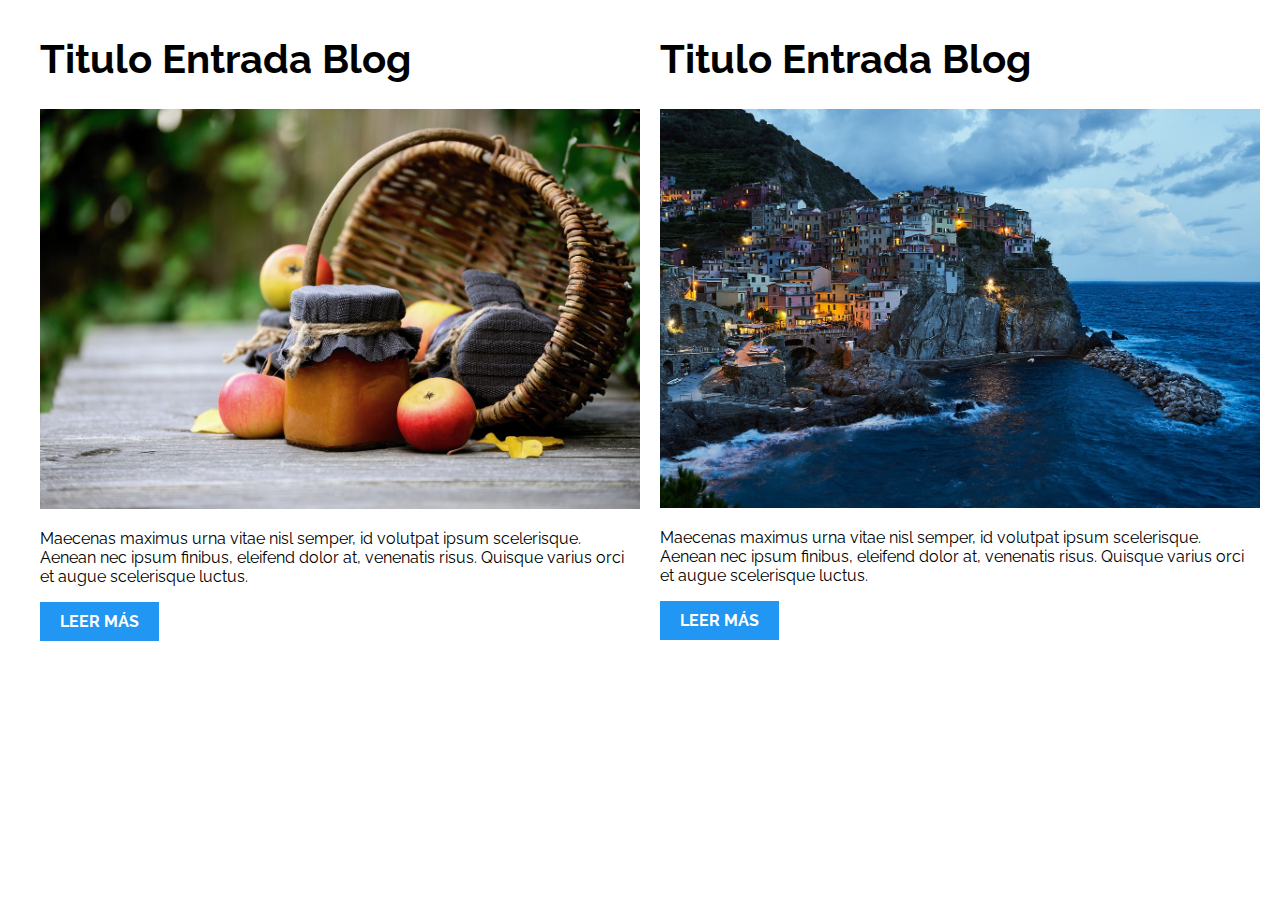
<file: 01-2columnas_iguales_css_grid/index.html>
<!DOCTYPE html>
<html>

<head>
    <meta charset="utf-8">
    <title>Patrones Responsive Web Design - 2 Columnas</title>
    <link rel="stylesheet" href="https://necolas.github.io/normalize.css/8.0.1/normalize.css">
    <link href="https://fonts.googleapis.com/css?family=Raleway:400,700,900" rel="stylesheet">
    <link rel="stylesheet" href="css/styles.css">
    <meta name="viewport" content="width=device-width, initial-scale=1">
</head>

<body>

    <div class="contenedor dos-columnas">
        <article class="entrada-blog">
            <h1>Titulo Entrada Blog</h1>
            <img src="img/imagen1.jpg">
            <p>Maecenas maximus urna vitae nisl semper, id volutpat ipsum scelerisque. Aenean nec ipsum finibus, eleifend dolor at, venenatis risus. Quisque varius orci et augue scelerisque luctus.</p>
            <a href="#">Leer más</a>
        </article>
        <article class="entrada-blog">
            <h1>Titulo Entrada Blog</h1>
            <img src="img/imagen2.jpg">
            <p>Maecenas maximus urna vitae nisl semper, id volutpat ipsum scelerisque. Aenean nec ipsum finibus, eleifend dolor at, venenatis risus. Quisque varius orci et augue scelerisque luctus.</p>
            <a href="#">Leer más</a>
        </article>
    </div>

</body>

</html>
</file>
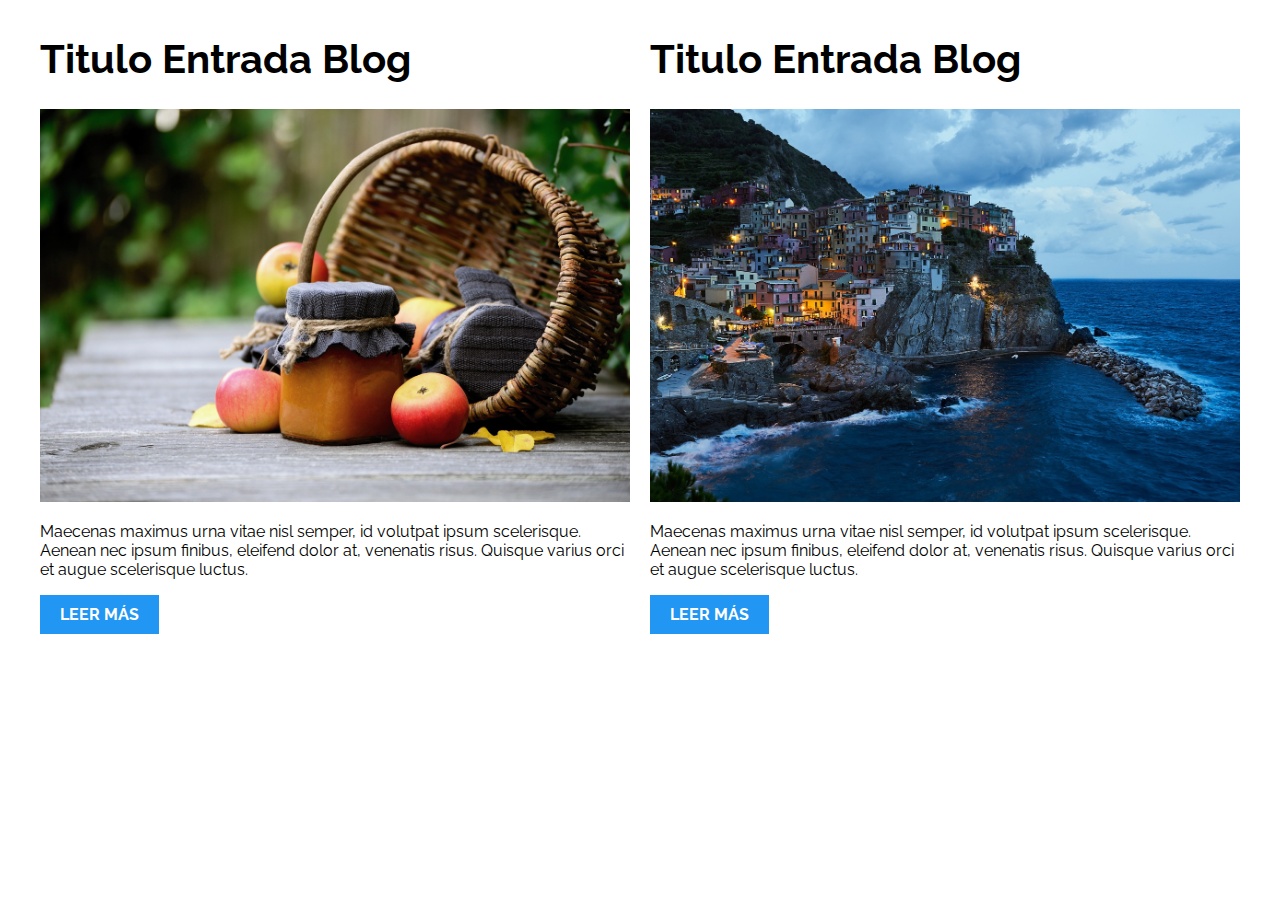
<file: 02-2columnas_iguales_flexbox/index.html>
<!DOCTYPE html>
<html>

<head>
    <meta charset="utf-8">
    <title>Patrones Responsive Web Design - 2 Columnas</title>
    <link rel="stylesheet" href="https://necolas.github.io/normalize.css/8.0.1/normalize.css">
    <link href="https://fonts.googleapis.com/css?family=Raleway:400,700,900" rel="stylesheet">
    <link rel="stylesheet" href="css/styles.css">
    <meta name="viewport" content="width=device-width, initial-scale=1">
</head>

<body>
    <div class="contenedor dos-columnas">
        <article class="entrada-blog">
            <h1>Titulo Entrada Blog</h1>
            <img src="img/imagen1.jpg">
            <p>Maecenas maximus urna vitae nisl semper, id volutpat ipsum scelerisque. Aenean nec ipsum finibus, eleifend dolor at, venenatis risus. Quisque varius orci et augue scelerisque luctus.</p>
            <a href="#">Leer más</a>
        </article>
        <article class="entrada-blog">
            <h1>Titulo Entrada Blog</h1>
            <img src="img/imagen2.jpg">
            <p>Maecenas maximus urna vitae nisl semper, id volutpat ipsum scelerisque. Aenean nec ipsum finibus, eleifend dolor at, venenatis risus. Quisque varius orci et augue scelerisque luctus.</p>
            <a href="#">Leer más</a>
        </article>
    </div>

</body>

</html>
</file>
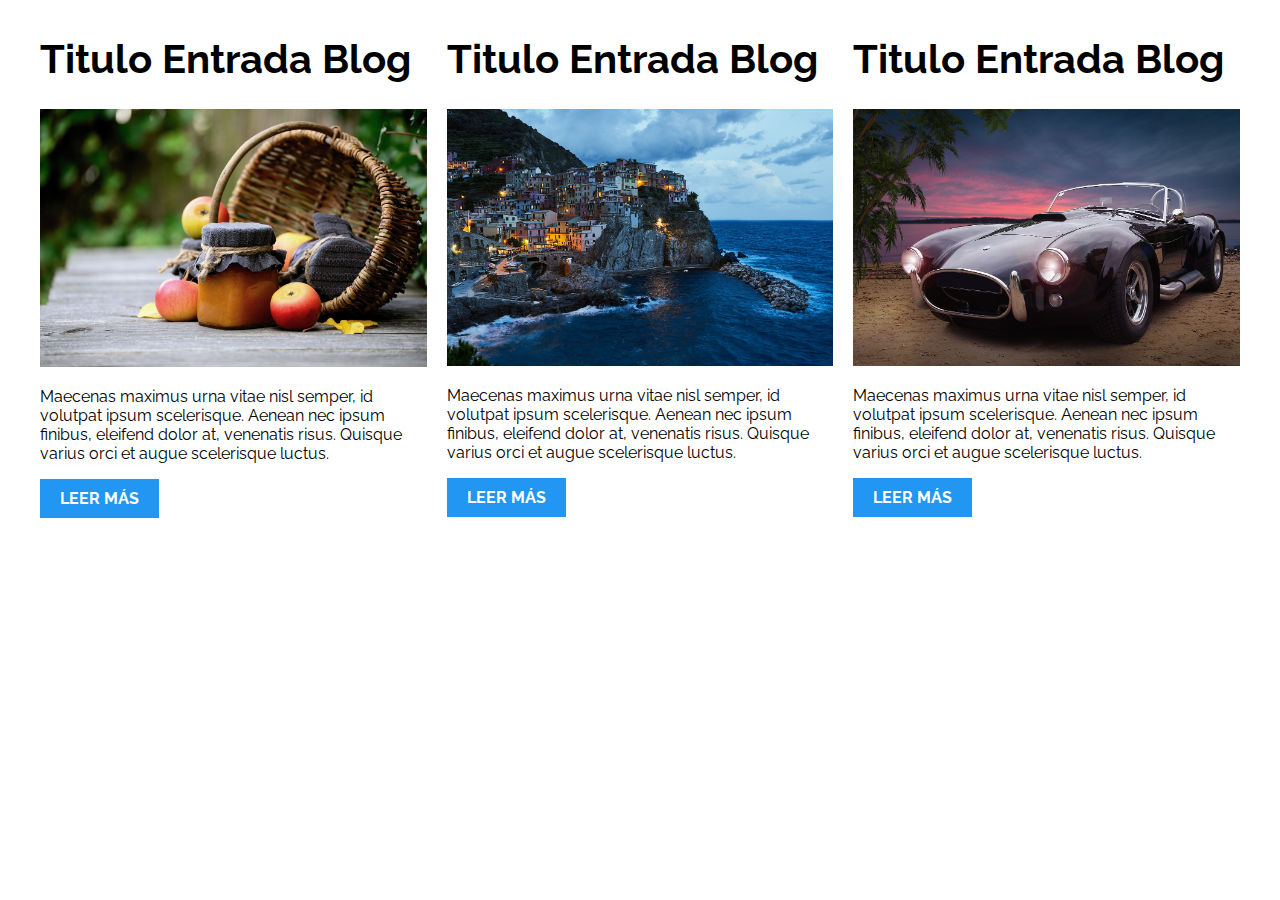
<file: 03-3columnas_iguales_css_grid/index.html>
<!DOCTYPE html>
<html>

<head>
    <meta charset="utf-8">
    <title>Patrones Responsive Web Design - 3 Columnas Iguales</title>
    <link rel="stylesheet" href="https://necolas.github.io/normalize.css/8.0.1/normalize.css">
    <link href="https://fonts.googleapis.com/css?family=Raleway:400,700,900" rel="stylesheet">
    <link rel="stylesheet" href="css/styles.css">
    <meta name="viewport" content="width=device-width, initial-scale=1">
</head>

<body>

    <div class="contenedor tres-columnas">
        <article class="entrada-blog">
            <h1>Titulo Entrada Blog</h1>
            <img src="img/imagen1.jpg">
            <p>Maecenas maximus urna vitae nisl semper, id volutpat ipsum scelerisque. Aenean nec ipsum finibus, eleifend dolor at, venenatis risus. Quisque varius orci et augue scelerisque luctus.</p>
            <a href="#">Leer más</a>
        </article>

        <article class="entrada-blog">
            <h1>Titulo Entrada Blog</h1>
            <img src="img/imagen2.jpg">

            <p>Maecenas maximus urna vitae nisl semper, id volutpat ipsum scelerisque. Aenean nec ipsum finibus, eleifend dolor at, venenatis risus. Quisque varius orci et augue scelerisque luctus.</p>
            <a href="#">Leer más</a>
        </article>

        <article class="entrada-blog">
            <h1>Titulo Entrada Blog</h1>
            <img src="img/imagen3.jpg">

            <p>Maecenas maximus urna vitae nisl semper, id volutpat ipsum scelerisque. Aenean nec ipsum finibus, eleifend dolor at, venenatis risus. Quisque varius orci et augue scelerisque luctus.</p>
            <a href="#">Leer más</a>
        </article>
    </div>

</body>

</html>
</file>
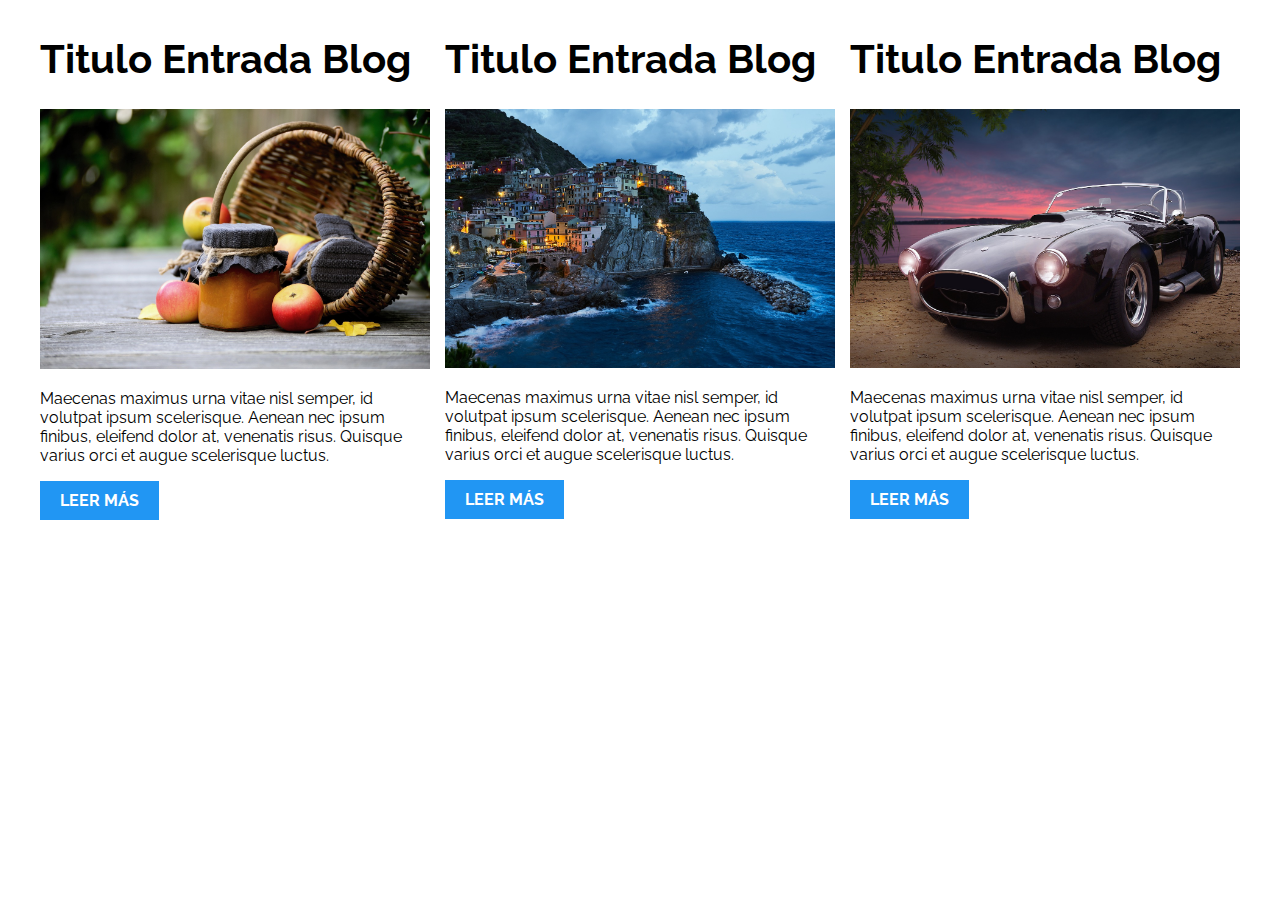
<file: 04-3columnas_iguales_flexbox/index.html>
<!DOCTYPE html>
<html>

<head>
    <meta charset="utf-8">
    <title>Patrones Responsive Web Design - 3 Columnas Iguales</title>
    <link rel="stylesheet" href="https://necolas.github.io/normalize.css/8.0.1/normalize.css">
    <link href="https://fonts.googleapis.com/css?family=Raleway:400,700,900" rel="stylesheet">
    <link rel="stylesheet" href="css/styles.css">
    <meta name="viewport" content="width=device-width, initial-scale=1">
</head>

<body>

    <div class="contenedor tres-columnas">
        <article class="entrada-blog">
            <h1>Titulo Entrada Blog</h1>
            <img src="img/imagen1.jpg">
            <p>Maecenas maximus urna vitae nisl semper, id volutpat ipsum scelerisque. Aenean nec ipsum finibus, eleifend dolor at, venenatis risus. Quisque varius orci et augue scelerisque luctus.</p>
            <a href="#">Leer más</a>
        </article>

        <article class="entrada-blog">
            <h1>Titulo Entrada Blog</h1>
            <img src="img/imagen2.jpg">

            <p>Maecenas maximus urna vitae nisl semper, id volutpat ipsum scelerisque. Aenean nec ipsum finibus, eleifend dolor at, venenatis risus. Quisque varius orci et augue scelerisque luctus.</p>
            <a href="#">Leer más</a>
        </article>

        <article class="entrada-blog">
            <h1>Titulo Entrada Blog</h1>
            <img src="img/imagen3.jpg">

            <p>Maecenas maximus urna vitae nisl semper, id volutpat ipsum scelerisque. Aenean nec ipsum finibus, eleifend dolor at, venenatis risus. Quisque varius orci et augue scelerisque luctus.</p>
            <a href="#">Leer más</a>
        </article>
    </div>
</body>

</html>
</file>
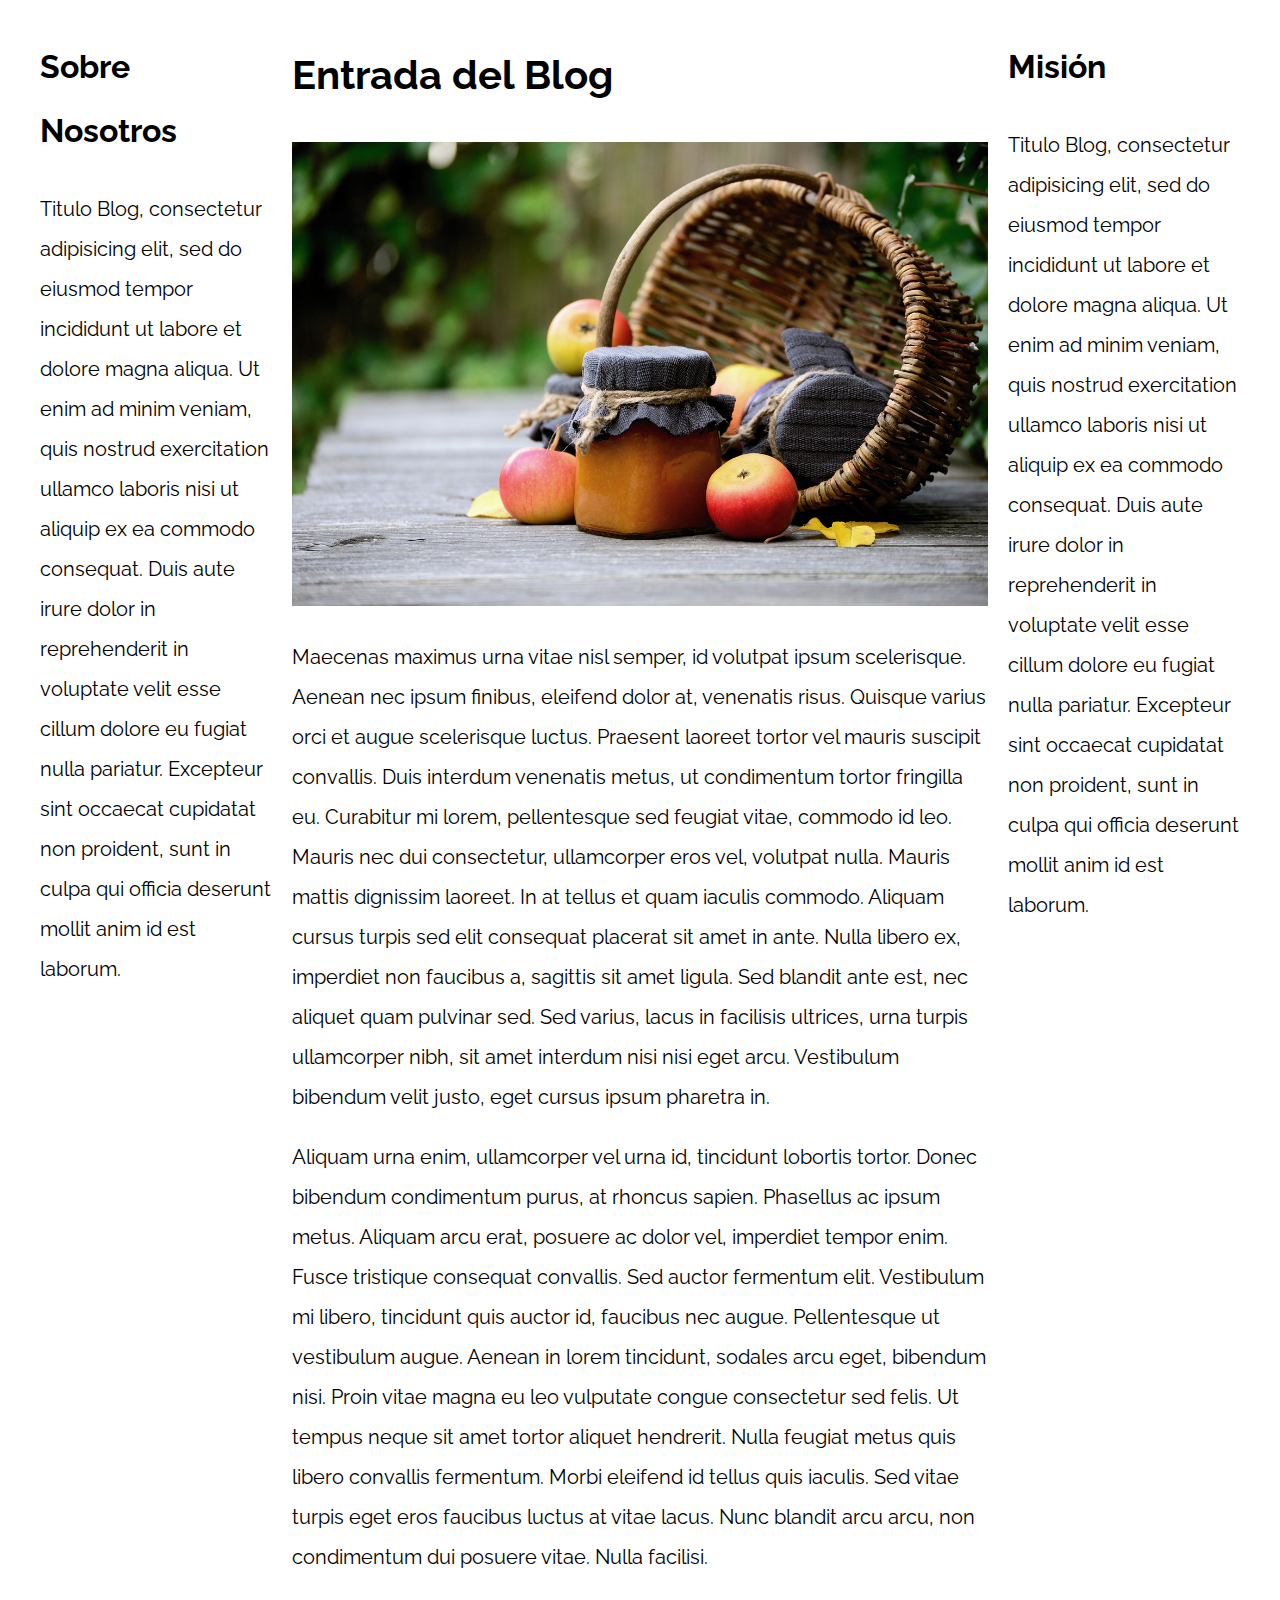
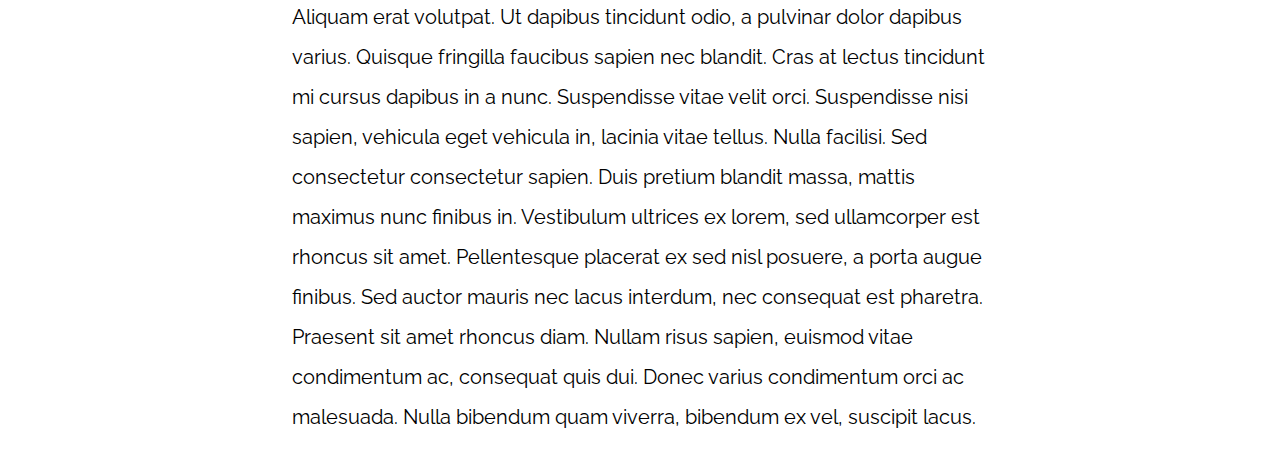
<file: 05-3columnas_css_grid/index.html>
<!DOCTYPE html>
<html>

<head>
    <meta charset="utf-8">
    <title>Patrones Responsive Web Design</title>
    <link rel="stylesheet" href="https://necolas.github.io/normalize.css/8.0.1/normalize.css">
    <link href="https://fonts.googleapis.com/css?family=Raleway:400,700,900" rel="stylesheet">
    <link rel="stylesheet" href="css/styles.css">
    <meta name="viewport" content="width=device-width, initial-scale=1">
</head>

<body>

    <div class="contenedor contenedor-grid">
        <main class="contenido-principal">
            <article>
                <h1>Entrada del Blog</h1>
                <img src="img/imagen1.jpg">

                <p>Maecenas maximus urna vitae nisl semper, id volutpat ipsum scelerisque. Aenean nec ipsum finibus, eleifend dolor at, venenatis risus. Quisque varius orci et augue scelerisque luctus. Praesent laoreet tortor vel mauris suscipit convallis.
                    Duis interdum venenatis metus, ut condimentum tortor fringilla eu. Curabitur mi lorem, pellentesque sed feugiat vitae, commodo id leo. Mauris nec dui consectetur, ullamcorper eros vel, volutpat nulla. Mauris mattis dignissim laoreet.
                    In at tellus et quam iaculis commodo. Aliquam cursus turpis sed elit consequat placerat sit amet in ante. Nulla libero ex, imperdiet non faucibus a, sagittis sit amet ligula. Sed blandit ante est, nec aliquet quam pulvinar sed. Sed
                    varius, lacus in facilisis ultrices, urna turpis ullamcorper nibh, sit amet interdum nisi nisi eget arcu. Vestibulum bibendum velit justo, eget cursus ipsum pharetra in.</p>

                <p>Aliquam urna enim, ullamcorper vel urna id, tincidunt lobortis tortor. Donec bibendum condimentum purus, at rhoncus sapien. Phasellus ac ipsum metus. Aliquam arcu erat, posuere ac dolor vel, imperdiet tempor enim. Fusce tristique consequat
                    convallis. Sed auctor fermentum elit. Vestibulum mi libero, tincidunt quis auctor id, faucibus nec augue. Pellentesque ut vestibulum augue. Aenean in lorem tincidunt, sodales arcu eget, bibendum nisi. Proin vitae magna eu leo vulputate
                    congue consectetur sed felis. Ut tempus neque sit amet tortor aliquet hendrerit. Nulla feugiat metus quis libero convallis fermentum. Morbi eleifend id tellus quis iaculis. Sed vitae turpis eget eros faucibus luctus at vitae lacus.
                    Nunc blandit arcu arcu, non condimentum dui posuere vitae. Nulla facilisi.</p>

                <p>Aliquam erat volutpat. Ut dapibus tincidunt odio, a pulvinar dolor dapibus varius. Quisque fringilla faucibus sapien nec blandit. Cras at lectus tincidunt mi cursus dapibus in a nunc. Suspendisse vitae velit orci. Suspendisse nisi sapien,
                    vehicula eget vehicula in, lacinia vitae tellus. Nulla facilisi. Sed consectetur consectetur sapien. Duis pretium blandit massa, mattis maximus nunc finibus in. Vestibulum ultrices ex lorem, sed ullamcorper est rhoncus sit amet. Pellentesque
                    placerat ex sed nisl posuere, a porta augue finibus. Sed auctor mauris nec lacus interdum, nec consequat est pharetra. Praesent sit amet rhoncus diam. Nullam risus sapien, euismod vitae condimentum ac, consequat quis dui. Donec varius
                    condimentum orci ac malesuada. Nulla bibendum quam viverra, bibendum ex vel, suscipit lacus.</p>

            </article>
        </main>

        <aside class="sidebar-1">
            <h2>Sobre Nosotros</h2>
            <p>Titulo Blog, consectetur adipisicing elit, sed do eiusmod tempor incididunt ut labore et dolore magna aliqua. Ut enim ad minim veniam, quis nostrud exercitation ullamco laboris nisi ut aliquip ex ea commodo consequat. Duis aute irure dolor
                in reprehenderit in voluptate velit esse cillum dolore eu fugiat nulla pariatur. Excepteur sint occaecat cupidatat non proident, sunt in culpa qui officia deserunt mollit anim id est laborum.</p>
        </aside>
        <aside class="sidebar-2">
            <h2>Misión</h2>
            <p>Titulo Blog, consectetur adipisicing elit, sed do eiusmod tempor incididunt ut labore et dolore magna aliqua. Ut enim ad minim veniam, quis nostrud exercitation ullamco laboris nisi ut aliquip ex ea commodo consequat. Duis aute irure dolor
                in reprehenderit in voluptate velit esse cillum dolore eu fugiat nulla pariatur. Excepteur sint occaecat cupidatat non proident, sunt in culpa qui officia deserunt mollit anim id est laborum.</p>
        </aside>
    </div>

</body>

</html>
</file>
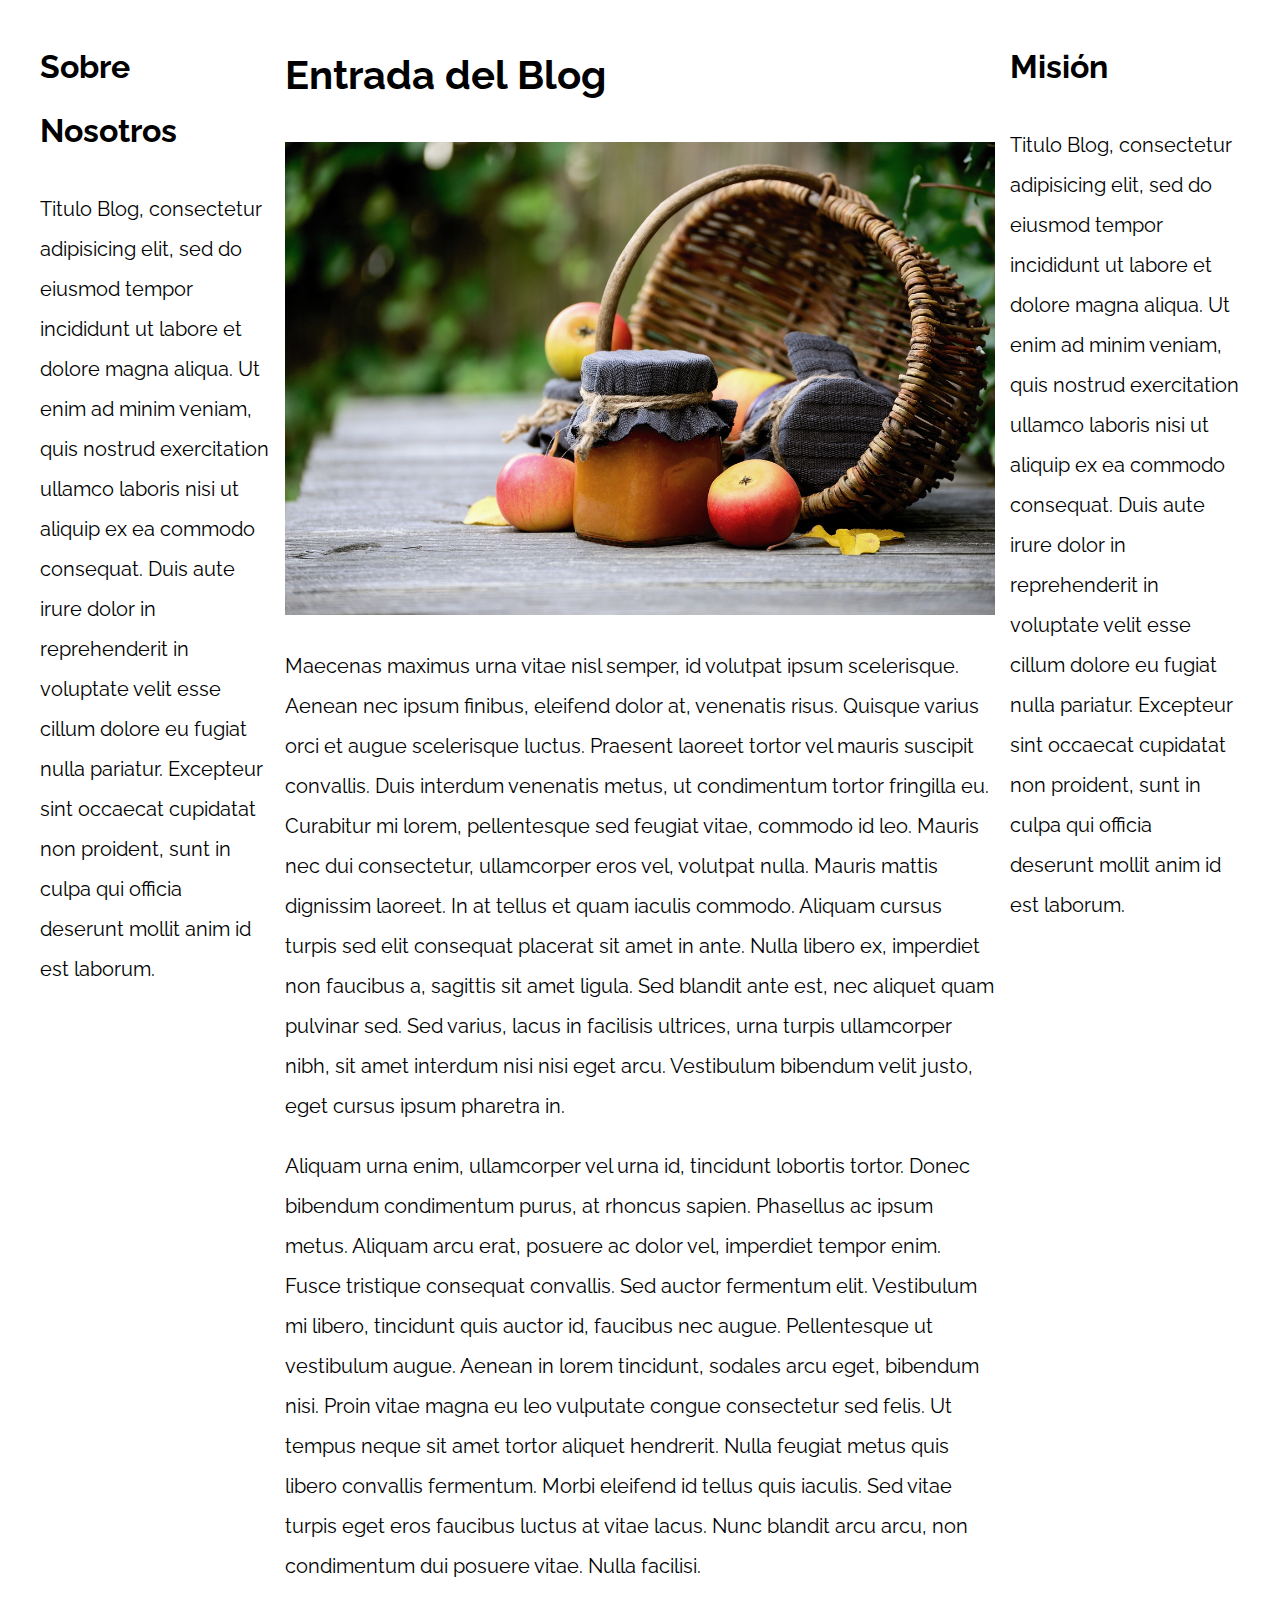
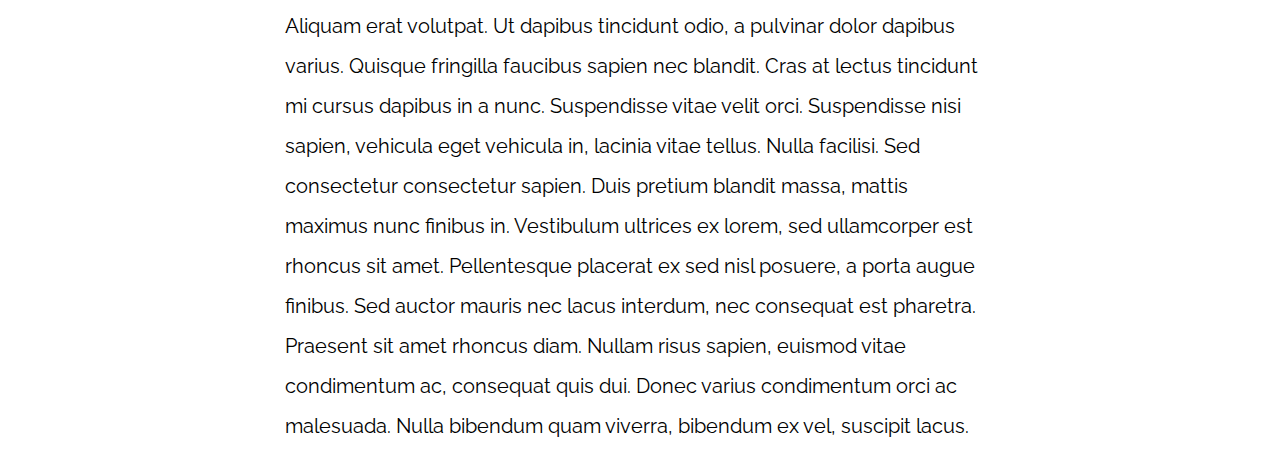
<file: 06-3columnas_flexbox/index.html>
<!DOCTYPE html>
<html>

<head>
    <meta charset="utf-8">
    <title>Patrones Responsive Web Design</title>
    <link rel="stylesheet" href="https://necolas.github.io/normalize.css/8.0.1/normalize.css">
    <link href="https://fonts.googleapis.com/css?family=Raleway:400,700,900" rel="stylesheet">
    <link rel="stylesheet" href="css/styles.css">
    <meta name="viewport" content="width=device-width, initial-scale=1">
</head>

<body>

    <div class="contenedor contenedor-flex"> <!--Este es el padre-->
        <main class="contenido-principal">
            <article>
                <h1>Entrada del Blog</h1>
                <img src="img/imagen1.jpg">

                <p>Maecenas maximus urna vitae nisl semper, id volutpat ipsum scelerisque. Aenean nec ipsum finibus, eleifend dolor at, venenatis risus. Quisque varius orci et augue scelerisque luctus. Praesent laoreet tortor vel mauris suscipit convallis.
                    Duis interdum venenatis metus, ut condimentum tortor fringilla eu. Curabitur mi lorem, pellentesque sed feugiat vitae, commodo id leo. Mauris nec dui consectetur, ullamcorper eros vel, volutpat nulla. Mauris mattis dignissim laoreet.
                    In at tellus et quam iaculis commodo. Aliquam cursus turpis sed elit consequat placerat sit amet in ante. Nulla libero ex, imperdiet non faucibus a, sagittis sit amet ligula. Sed blandit ante est, nec aliquet quam pulvinar sed. Sed
                    varius, lacus in facilisis ultrices, urna turpis ullamcorper nibh, sit amet interdum nisi nisi eget arcu. Vestibulum bibendum velit justo, eget cursus ipsum pharetra in.</p>

                <p>Aliquam urna enim, ullamcorper vel urna id, tincidunt lobortis tortor. Donec bibendum condimentum purus, at rhoncus sapien. Phasellus ac ipsum metus. Aliquam arcu erat, posuere ac dolor vel, imperdiet tempor enim. Fusce tristique consequat
                    convallis. Sed auctor fermentum elit. Vestibulum mi libero, tincidunt quis auctor id, faucibus nec augue. Pellentesque ut vestibulum augue. Aenean in lorem tincidunt, sodales arcu eget, bibendum nisi. Proin vitae magna eu leo vulputate
                    congue consectetur sed felis. Ut tempus neque sit amet tortor aliquet hendrerit. Nulla feugiat metus quis libero convallis fermentum. Morbi eleifend id tellus quis iaculis. Sed vitae turpis eget eros faucibus luctus at vitae lacus.
                    Nunc blandit arcu arcu, non condimentum dui posuere vitae. Nulla facilisi.</p>

                <p>Aliquam erat volutpat. Ut dapibus tincidunt odio, a pulvinar dolor dapibus varius. Quisque fringilla faucibus sapien nec blandit. Cras at lectus tincidunt mi cursus dapibus in a nunc. Suspendisse vitae velit orci. Suspendisse nisi sapien,
                    vehicula eget vehicula in, lacinia vitae tellus. Nulla facilisi. Sed consectetur consectetur sapien. Duis pretium blandit massa, mattis maximus nunc finibus in. Vestibulum ultrices ex lorem, sed ullamcorper est rhoncus sit amet. Pellentesque
                    placerat ex sed nisl posuere, a porta augue finibus. Sed auctor mauris nec lacus interdum, nec consequat est pharetra. Praesent sit amet rhoncus diam. Nullam risus sapien, euismod vitae condimentum ac, consequat quis dui. Donec varius
                    condimentum orci ac malesuada. Nulla bibendum quam viverra, bibendum ex vel, suscipit lacus.</p>

            </article>
        </main>

        <aside class="sidebar-1 sidebar">
            <h2>Sobre Nosotros</h2>
            <p>Titulo Blog, consectetur adipisicing elit, sed do eiusmod tempor incididunt ut labore et dolore magna aliqua. Ut enim ad minim veniam, quis nostrud exercitation ullamco laboris nisi ut aliquip ex ea commodo consequat. Duis aute irure dolor
                in reprehenderit in voluptate velit esse cillum dolore eu fugiat nulla pariatur. Excepteur sint occaecat cupidatat non proident, sunt in culpa qui officia deserunt mollit anim id est laborum.</p>
        </aside>
        <aside class="sidebar-2 sidebar">
            <h2>Misión</h2>
            <p>Titulo Blog, consectetur adipisicing elit, sed do eiusmod tempor incididunt ut labore et dolore magna aliqua. Ut enim ad minim veniam, quis nostrud exercitation ullamco laboris nisi ut aliquip ex ea commodo consequat. Duis aute irure dolor
                in reprehenderit in voluptate velit esse cillum dolore eu fugiat nulla pariatur. Excepteur sint occaecat cupidatat non proident, sunt in culpa qui officia deserunt mollit anim id est laborum.</p>
        </aside>
    </div>

</body>

</html>
</file>
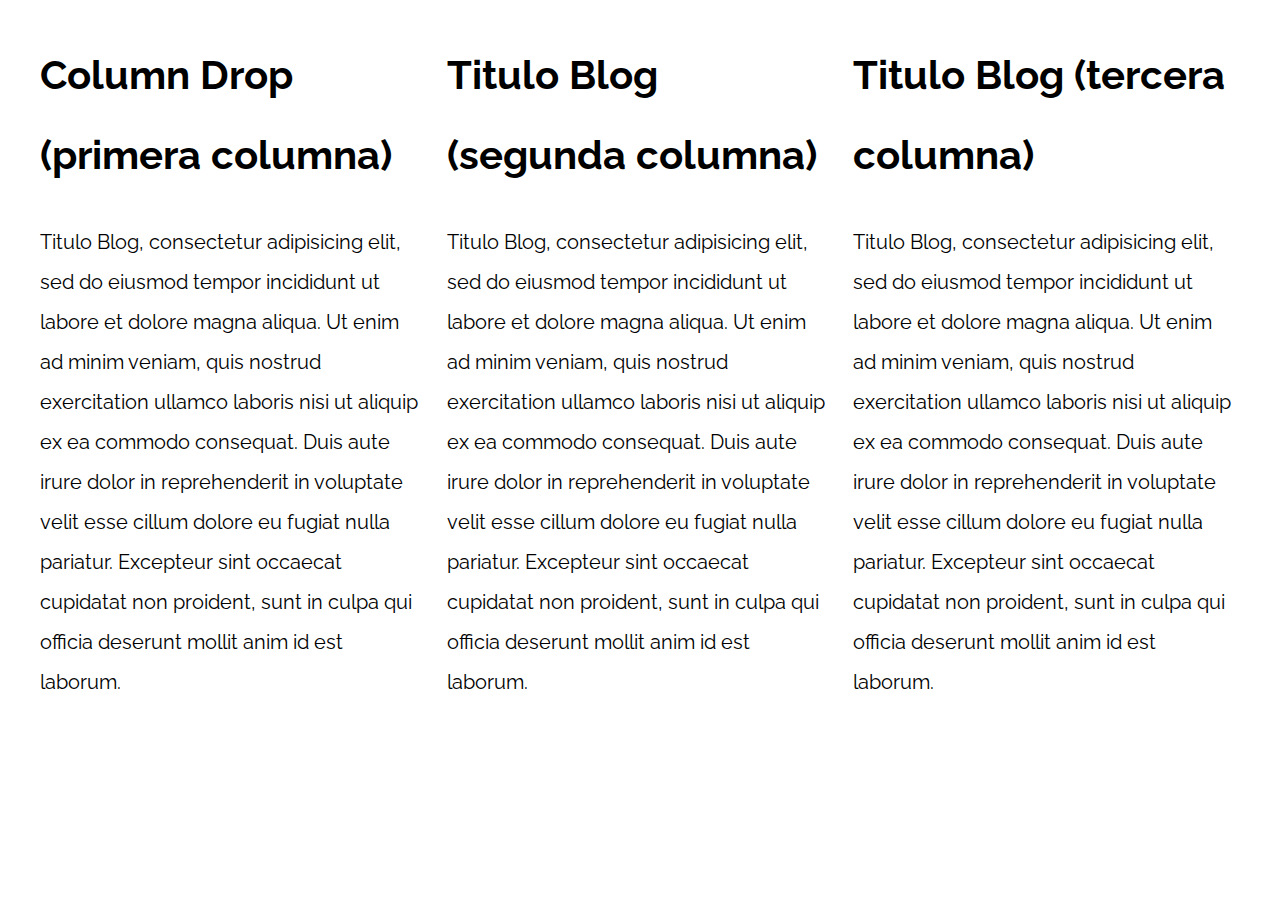
<file: 07-column_drop_css_grid/index.html>
<!DOCTYPE html>
<html>

<head>
    <meta charset="utf-8">
    <title>Patrones Responsive Web Design</title>
    <link rel="stylesheet" href="https://necolas.github.io/normalize.css/8.0.1/normalize.css">
    <link href="https://fonts.googleapis.com/css?family=Raleway:400,700,900" rel="stylesheet">
    <link rel="stylesheet" href="css/styles.css">
    <meta name="viewport" content="width=device-width, initial-scale=1">
</head>

<body>

    <div class="contenedor column-drop-css">
        <main>
            <h1>Column Drop (primera columna)</h1>
            <p>
                Titulo Blog, consectetur adipisicing elit, sed do eiusmod tempor incididunt ut labore et dolore magna aliqua. Ut enim ad minim veniam, quis nostrud exercitation ullamco laboris nisi ut aliquip ex ea commodo consequat. Duis aute irure dolor in reprehenderit
                in voluptate velit esse cillum dolore eu fugiat nulla pariatur. Excepteur sint occaecat cupidatat non proident, sunt in culpa qui officia deserunt mollit anim id est laborum.
            </p>
        </main>

        <aside class="primera">
            <h1>Titulo Blog (segunda columna)</h1>
            <p>
                Titulo Blog, consectetur adipisicing elit, sed do eiusmod tempor incididunt ut labore et dolore magna aliqua. Ut enim ad minim veniam, quis nostrud exercitation ullamco laboris nisi ut aliquip ex ea commodo consequat. Duis aute irure dolor in reprehenderit
                in voluptate velit esse cillum dolore eu fugiat nulla pariatur. Excepteur sint occaecat cupidatat non proident, sunt in culpa qui officia deserunt mollit anim id est laborum.
            </p>
        </aside>

        <aside class="segunda">
            <h1>Titulo Blog (tercera columna)</h1>
            <p>
                Titulo Blog, consectetur adipisicing elit, sed do eiusmod tempor incididunt ut labore et dolore magna aliqua. Ut enim ad minim veniam, quis nostrud exercitation ullamco laboris nisi ut aliquip ex ea commodo consequat. Duis aute irure dolor in reprehenderit
                in voluptate velit esse cillum dolore eu fugiat nulla pariatur. Excepteur sint occaecat cupidatat non proident, sunt in culpa qui officia deserunt mollit anim id est laborum.
            </p>
        </aside>
    </div>

</body>

</html>
</file>
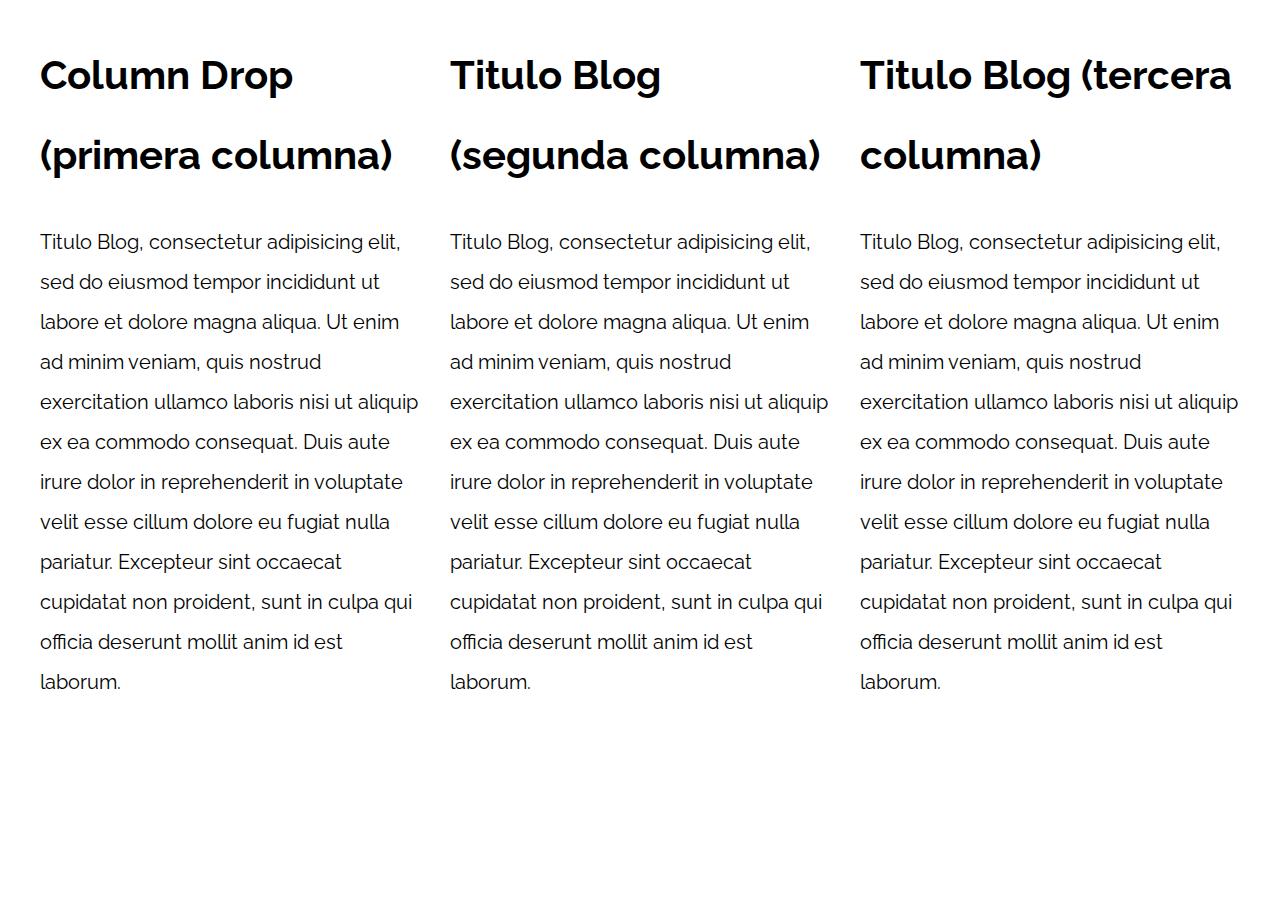
<file: 08-column_drop_flexbox/index.html>
<!DOCTYPE html>
<html>

<head>
    <meta charset="utf-8">
    <title>Patrones Responsive Web Design</title>
    <link rel="stylesheet" href="https://necolas.github.io/normalize.css/8.0.1/normalize.css">
    <link href="https://fonts.googleapis.com/css?family=Raleway:400,700,900" rel="stylesheet">
    <link rel="stylesheet" href="css/styles.css">
    <meta name="viewport" content="width=device-width, initial-scale=1">
</head>

<body>

    <div class="contenedor column-drop-flex">
        <main class="contenido-principal">
            <h1>Column Drop (primera columna)</h1>
            <p>
                Titulo Blog, consectetur adipisicing elit, sed do eiusmod tempor incididunt ut labore et dolore magna aliqua. Ut enim ad minim veniam, quis nostrud exercitation ullamco laboris nisi ut aliquip ex ea commodo consequat. Duis aute irure dolor in reprehenderit
                in voluptate velit esse cillum dolore eu fugiat nulla pariatur. Excepteur sint occaecat cupidatat non proident, sunt in culpa qui officia deserunt mollit anim id est laborum.
            </p>
        </main>

        <aside class="primera">
            <h1>Titulo Blog (segunda columna)</h1>
            <p>
                Titulo Blog, consectetur adipisicing elit, sed do eiusmod tempor incididunt ut labore et dolore magna aliqua. Ut enim ad minim veniam, quis nostrud exercitation ullamco laboris nisi ut aliquip ex ea commodo consequat. Duis aute irure dolor in reprehenderit
                in voluptate velit esse cillum dolore eu fugiat nulla pariatur. Excepteur sint occaecat cupidatat non proident, sunt in culpa qui officia deserunt mollit anim id est laborum.
            </p>
        </aside>

        <aside class="segunda">
            <h1>Titulo Blog (tercera columna)</h1>
            <p>
                Titulo Blog, consectetur adipisicing elit, sed do eiusmod tempor incididunt ut labore et dolore magna aliqua. Ut enim ad minim veniam, quis nostrud exercitation ullamco laboris nisi ut aliquip ex ea commodo consequat. Duis aute irure dolor in reprehenderit
                in voluptate velit esse cillum dolore eu fugiat nulla pariatur. Excepteur sint occaecat cupidatat non proident, sunt in culpa qui officia deserunt mollit anim id est laborum.
            </p>
        </aside>
    </div>

</body>

</html>
</file>
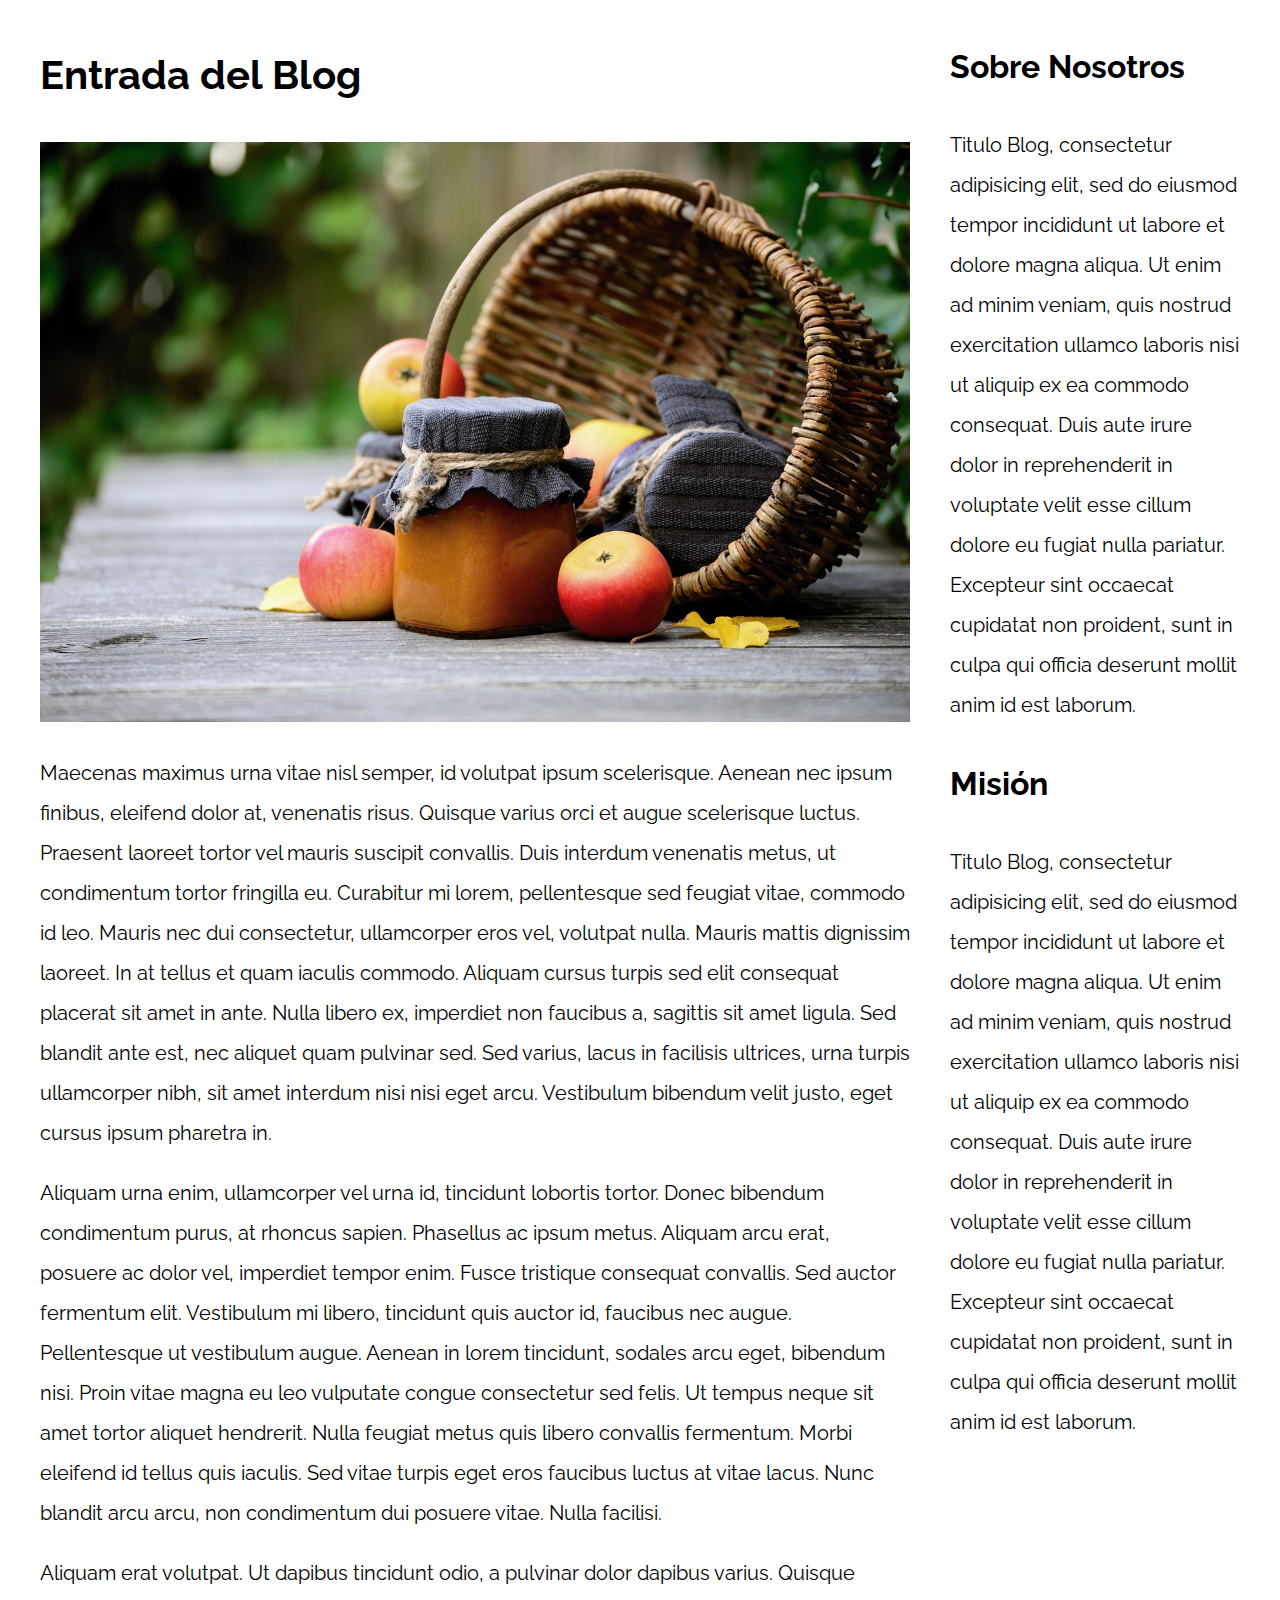
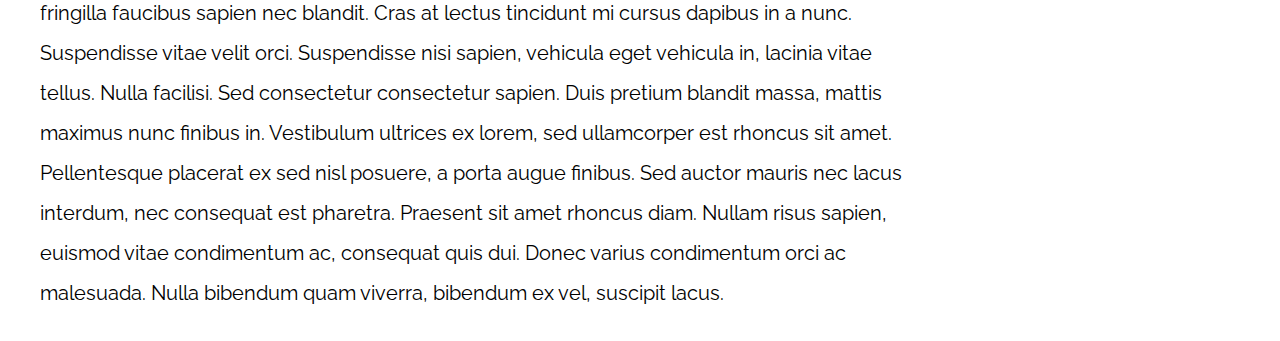
<file: 09-con_sidebar_css_grid/index.html>
<!DOCTYPE html>
<html>

<head>
    <meta charset="utf-8">
    <title>Patrones Responsive Web Design</title>
    <link rel="stylesheet" href="https://necolas.github.io/normalize.css/8.0.1/normalize.css">
    <link href="https://fonts.googleapis.com/css?family=Raleway:400,700,900" rel="stylesheet">
    <link rel="stylesheet" href="css/styles.css">
    <meta name="viewport" content="width=device-width, initial-scale=1">
</head>

<body>

    <div class="contenedor con-sidebar">
        <article>
            <h1>Entrada del Blog</h1>
            <img src="img/imagen1.jpg">

            <p>Maecenas maximus urna vitae nisl semper, id volutpat ipsum scelerisque. Aenean nec ipsum finibus, eleifend dolor at, venenatis risus. Quisque varius orci et augue scelerisque luctus. Praesent laoreet tortor vel mauris suscipit convallis. Duis
                interdum venenatis metus, ut condimentum tortor fringilla eu. Curabitur mi lorem, pellentesque sed feugiat vitae, commodo id leo. Mauris nec dui consectetur, ullamcorper eros vel, volutpat nulla. Mauris mattis dignissim laoreet. In at
                tellus et quam iaculis commodo. Aliquam cursus turpis sed elit consequat placerat sit amet in ante. Nulla libero ex, imperdiet non faucibus a, sagittis sit amet ligula. Sed blandit ante est, nec aliquet quam pulvinar sed. Sed varius, lacus
                in facilisis ultrices, urna turpis ullamcorper nibh, sit amet interdum nisi nisi eget arcu. Vestibulum bibendum velit justo, eget cursus ipsum pharetra in.</p>

            <p>Aliquam urna enim, ullamcorper vel urna id, tincidunt lobortis tortor. Donec bibendum condimentum purus, at rhoncus sapien. Phasellus ac ipsum metus. Aliquam arcu erat, posuere ac dolor vel, imperdiet tempor enim. Fusce tristique consequat
                convallis. Sed auctor fermentum elit. Vestibulum mi libero, tincidunt quis auctor id, faucibus nec augue. Pellentesque ut vestibulum augue. Aenean in lorem tincidunt, sodales arcu eget, bibendum nisi. Proin vitae magna eu leo vulputate
                congue consectetur sed felis. Ut tempus neque sit amet tortor aliquet hendrerit. Nulla feugiat metus quis libero convallis fermentum. Morbi eleifend id tellus quis iaculis. Sed vitae turpis eget eros faucibus luctus at vitae lacus. Nunc
                blandit arcu arcu, non condimentum dui posuere vitae. Nulla facilisi.</p>

            <p>Aliquam erat volutpat. Ut dapibus tincidunt odio, a pulvinar dolor dapibus varius. Quisque fringilla faucibus sapien nec blandit. Cras at lectus tincidunt mi cursus dapibus in a nunc. Suspendisse vitae velit orci. Suspendisse nisi sapien,
                vehicula eget vehicula in, lacinia vitae tellus. Nulla facilisi. Sed consectetur consectetur sapien. Duis pretium blandit massa, mattis maximus nunc finibus in. Vestibulum ultrices ex lorem, sed ullamcorper est rhoncus sit amet. Pellentesque
                placerat ex sed nisl posuere, a porta augue finibus. Sed auctor mauris nec lacus interdum, nec consequat est pharetra. Praesent sit amet rhoncus diam. Nullam risus sapien, euismod vitae condimentum ac, consequat quis dui. Donec varius
                condimentum orci ac malesuada. Nulla bibendum quam viverra, bibendum ex vel, suscipit lacus.</p>
        </article>
        <aside>
            <h2>Sobre Nosotros</h2>
            <p>Titulo Blog, consectetur adipisicing elit, sed do eiusmod tempor incididunt ut labore et dolore magna aliqua. Ut enim ad minim veniam, quis nostrud exercitation ullamco laboris nisi ut aliquip ex ea commodo consequat. Duis aute irure dolor
                in reprehenderit in voluptate velit esse cillum dolore eu fugiat nulla pariatur. Excepteur sint occaecat cupidatat non proident, sunt in culpa qui officia deserunt mollit anim id est laborum.</p>


            <h2>Misión</h2>
            <p>Titulo Blog, consectetur adipisicing elit, sed do eiusmod tempor incididunt ut labore et dolore magna aliqua. Ut enim ad minim veniam, quis nostrud exercitation ullamco laboris nisi ut aliquip ex ea commodo consequat. Duis aute irure dolor
                in reprehenderit in voluptate velit esse cillum dolore eu fugiat nulla pariatur. Excepteur sint occaecat cupidatat non proident, sunt in culpa qui officia deserunt mollit anim id est laborum.</p>
        </aside>
    </div>

</body>

</html>
</file>
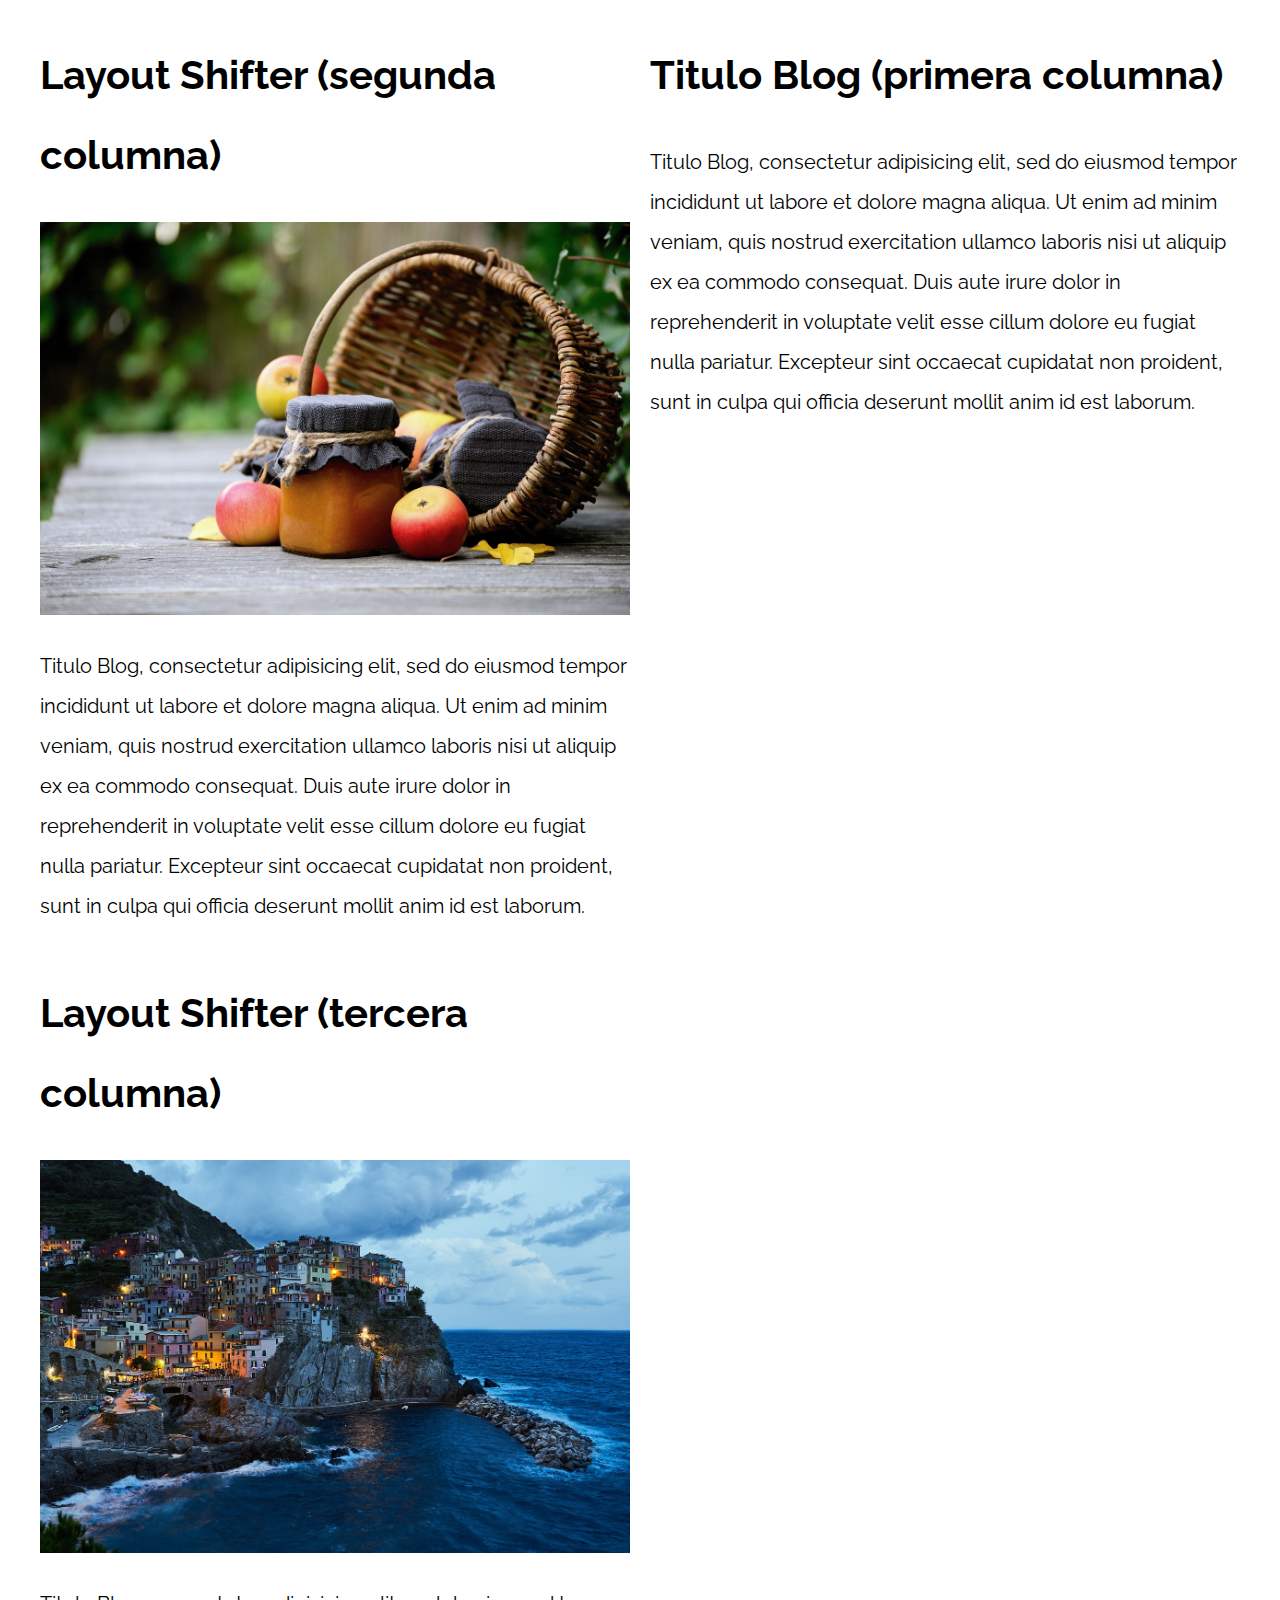
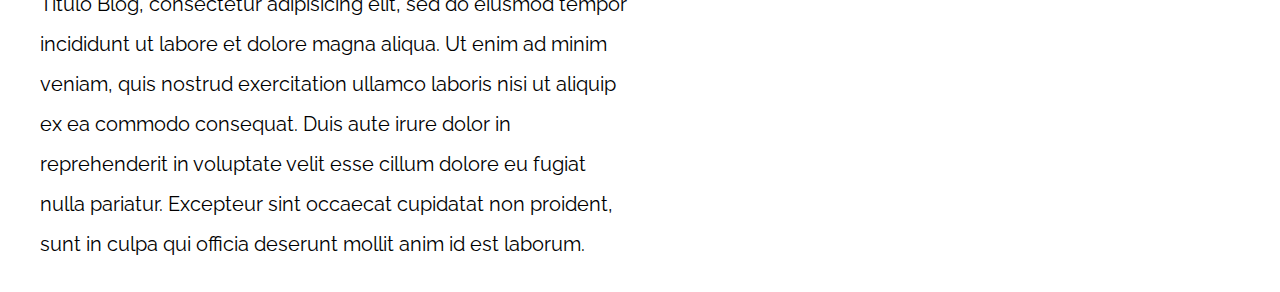
<file: 11-layout_shifter_css_grid/index.html>
<!DOCTYPE html>
<html>

<head>
    <meta charset="utf-8">
    <title>Patrones Responsive Web Design</title>
    <link rel="stylesheet" href="https://necolas.github.io/normalize.css/8.0.1/normalize.css">
    <link href="https://fonts.googleapis.com/css?family=Raleway:400,700,900" rel="stylesheet">
    <link rel="stylesheet" href="css/styles.css">
    <meta name="viewport" content="width=device-width, initial-scale=1">
</head>

<body>

    <div class="contenedor layout-shifter">
        <aside class="sidebar">
            <h1>Titulo Blog (primera columna)</h1>
            <p>
                Titulo Blog, consectetur adipisicing elit, sed do eiusmod tempor incididunt ut labore et dolore magna aliqua. Ut enim ad minim veniam, quis nostrud exercitation ullamco laboris nisi ut aliquip ex ea commodo consequat. Duis aute irure dolor in reprehenderit
                in voluptate velit esse cillum dolore eu fugiat nulla pariatur. Excepteur sint occaecat cupidatat non proident, sunt in culpa qui officia deserunt mollit anim id est laborum.
            </p>
        </aside>

        <main class="contenido-principal">
            <article class="entrada-blog">
                <h1>Layout Shifter (segunda columna)</h1>
                <img src="img/imagen1.jpg">
                <p>
                    Titulo Blog, consectetur adipisicing elit, sed do eiusmod tempor incididunt ut labore et dolore magna aliqua. Ut enim ad minim veniam, quis nostrud exercitation ullamco laboris nisi ut aliquip ex ea commodo consequat. Duis aute irure dolor in reprehenderit
                    in voluptate velit esse cillum dolore eu fugiat nulla pariatur. Excepteur sint occaecat cupidatat non proident, sunt in culpa qui officia deserunt mollit anim id est laborum.
                </p>
            </article>

            <article class="entrada-blog">
                <h1>Layout Shifter (tercera columna)</h1>
                <img src="img/imagen2.jpg">
                <p>
                    Titulo Blog, consectetur adipisicing elit, sed do eiusmod tempor incididunt ut labore et dolore magna aliqua. Ut enim ad minim veniam, quis nostrud exercitation ullamco laboris nisi ut aliquip ex ea commodo consequat. Duis aute irure dolor in reprehenderit
                    in voluptate velit esse cillum dolore eu fugiat nulla pariatur. Excepteur sint occaecat cupidatat non proident, sunt in culpa qui officia deserunt mollit anim id est laborum.
                </p>
            </article>
        </main>
    </div>

</body>

</html>
</file>
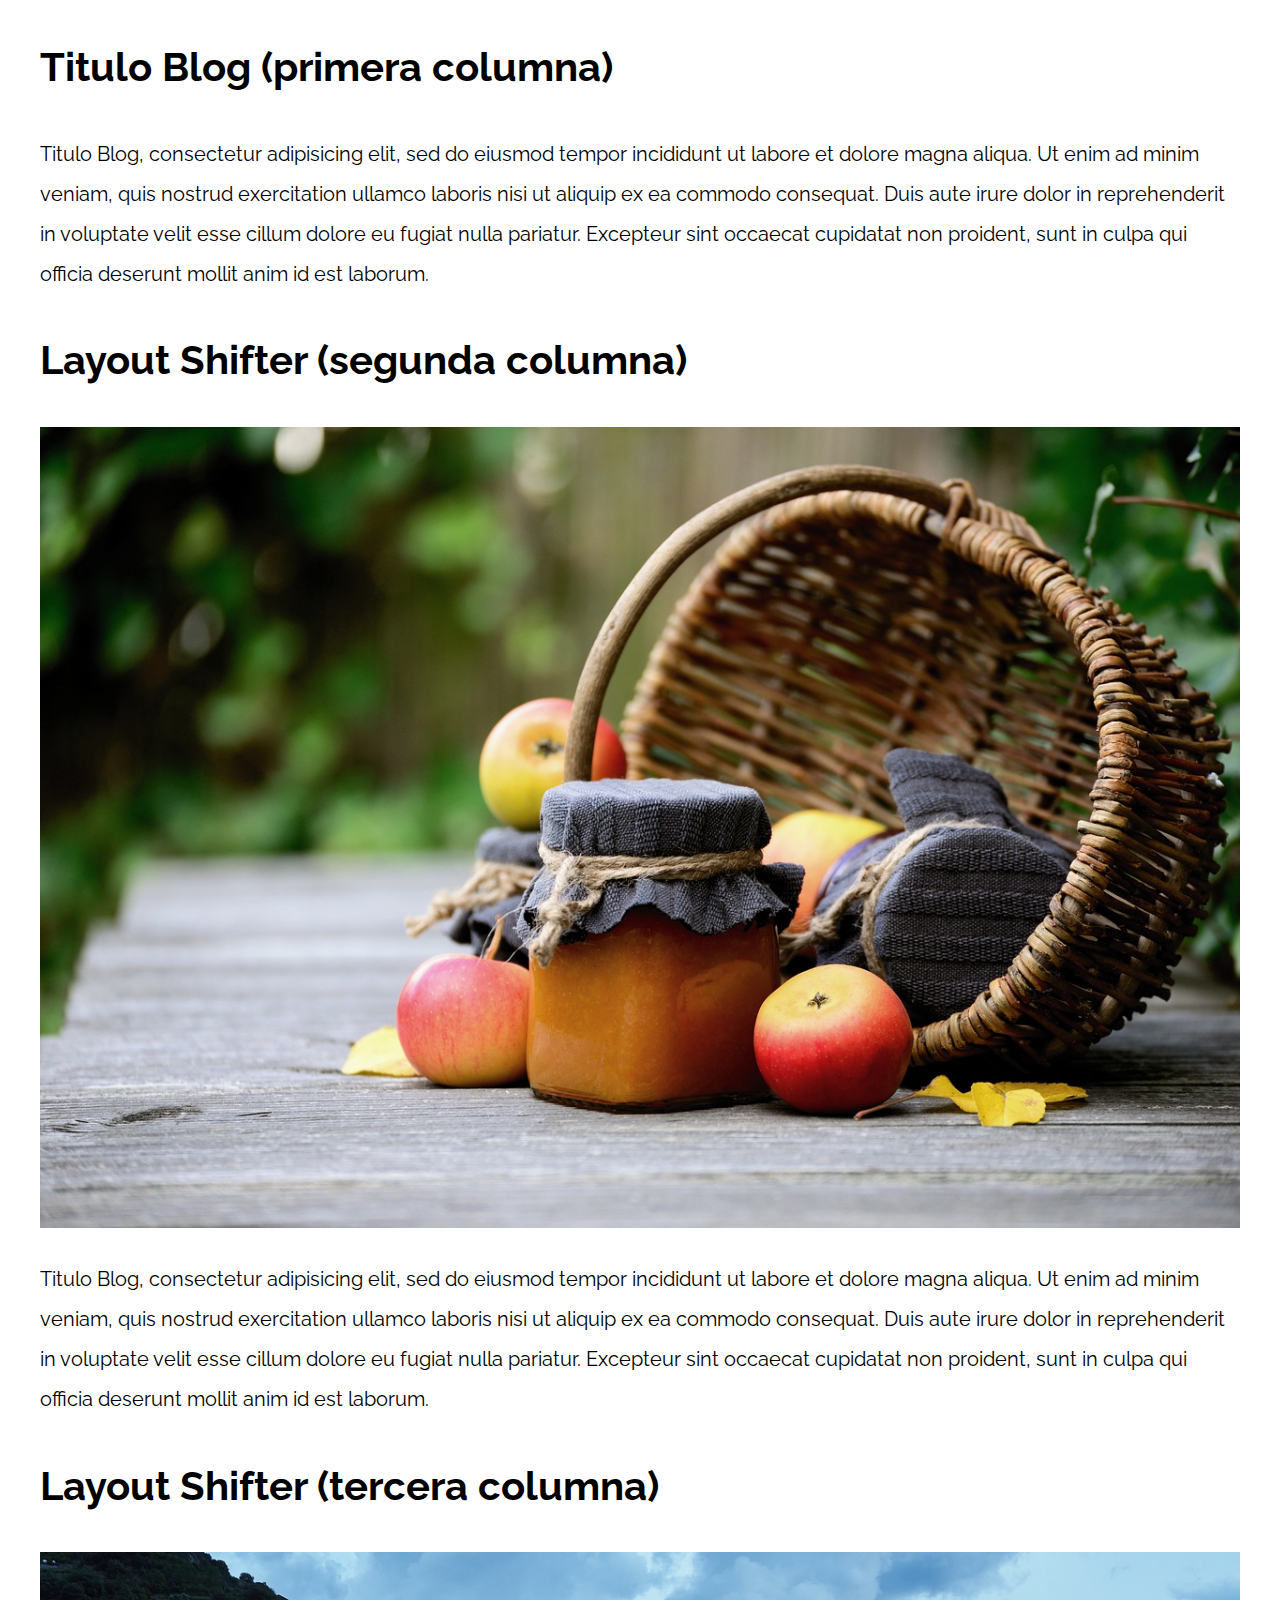
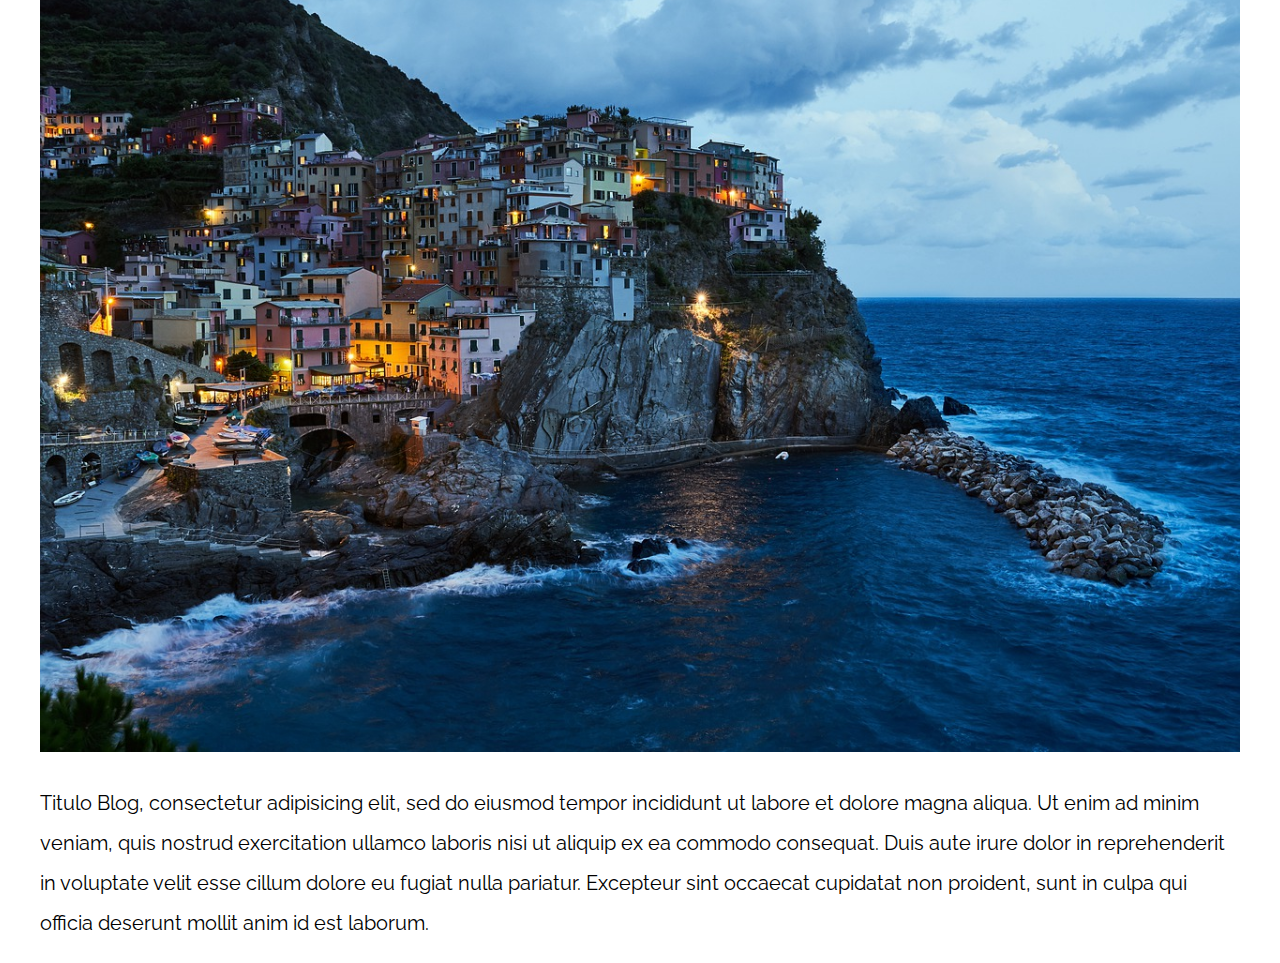
<file: 12-layout_shifter_flexbox/index.html>
<!DOCTYPE html>
<html>

<head>
    <meta charset="utf-8">
    <title>Patrones Responsive Web Design</title>
    <link rel="stylesheet" href="https://necolas.github.io/normalize.css/8.0.1/normalize.css">
    <link href="https://fonts.googleapis.com/css?family=Raleway:400,700,900" rel="stylesheet">
    <link rel="stylesheet" href="css/styles.css">
    <meta name="viewport" content="width=device-width, initial-scale=1">
</head>

<body>

    <div class="contenedor">
        <aside>
            <h1>Titulo Blog (primera columna)</h1>
            <p>
                Titulo Blog, consectetur adipisicing elit, sed do eiusmod tempor incididunt ut labore et dolore magna aliqua. Ut enim ad minim veniam, quis nostrud exercitation ullamco laboris nisi ut aliquip ex ea commodo consequat. Duis aute irure dolor in reprehenderit
                in voluptate velit esse cillum dolore eu fugiat nulla pariatur. Excepteur sint occaecat cupidatat non proident, sunt in culpa qui officia deserunt mollit anim id est laborum.
            </p>
        </aside>

        <main>
            <article class="entrada-blog">
                <h1>Layout Shifter (segunda columna)</h1>
                <img src="img/imagen1.jpg">
                <p>
                    Titulo Blog, consectetur adipisicing elit, sed do eiusmod tempor incididunt ut labore et dolore magna aliqua. Ut enim ad minim veniam, quis nostrud exercitation ullamco laboris nisi ut aliquip ex ea commodo consequat. Duis aute irure dolor in reprehenderit
                    in voluptate velit esse cillum dolore eu fugiat nulla pariatur. Excepteur sint occaecat cupidatat non proident, sunt in culpa qui officia deserunt mollit anim id est laborum.
                </p>
            </article>

            <article class="entrada-blog">
                <h1>Layout Shifter (tercera columna)</h1>
                <img src="img/imagen2.jpg">
                <p>
                    Titulo Blog, consectetur adipisicing elit, sed do eiusmod tempor incididunt ut labore et dolore magna aliqua. Ut enim ad minim veniam, quis nostrud exercitation ullamco laboris nisi ut aliquip ex ea commodo consequat. Duis aute irure dolor in reprehenderit
                    in voluptate velit esse cillum dolore eu fugiat nulla pariatur. Excepteur sint occaecat cupidatat non proident, sunt in culpa qui officia deserunt mollit anim id est laborum.
                </p>
            </article>
        </main>
    </div>

</body>

</html>
</file>
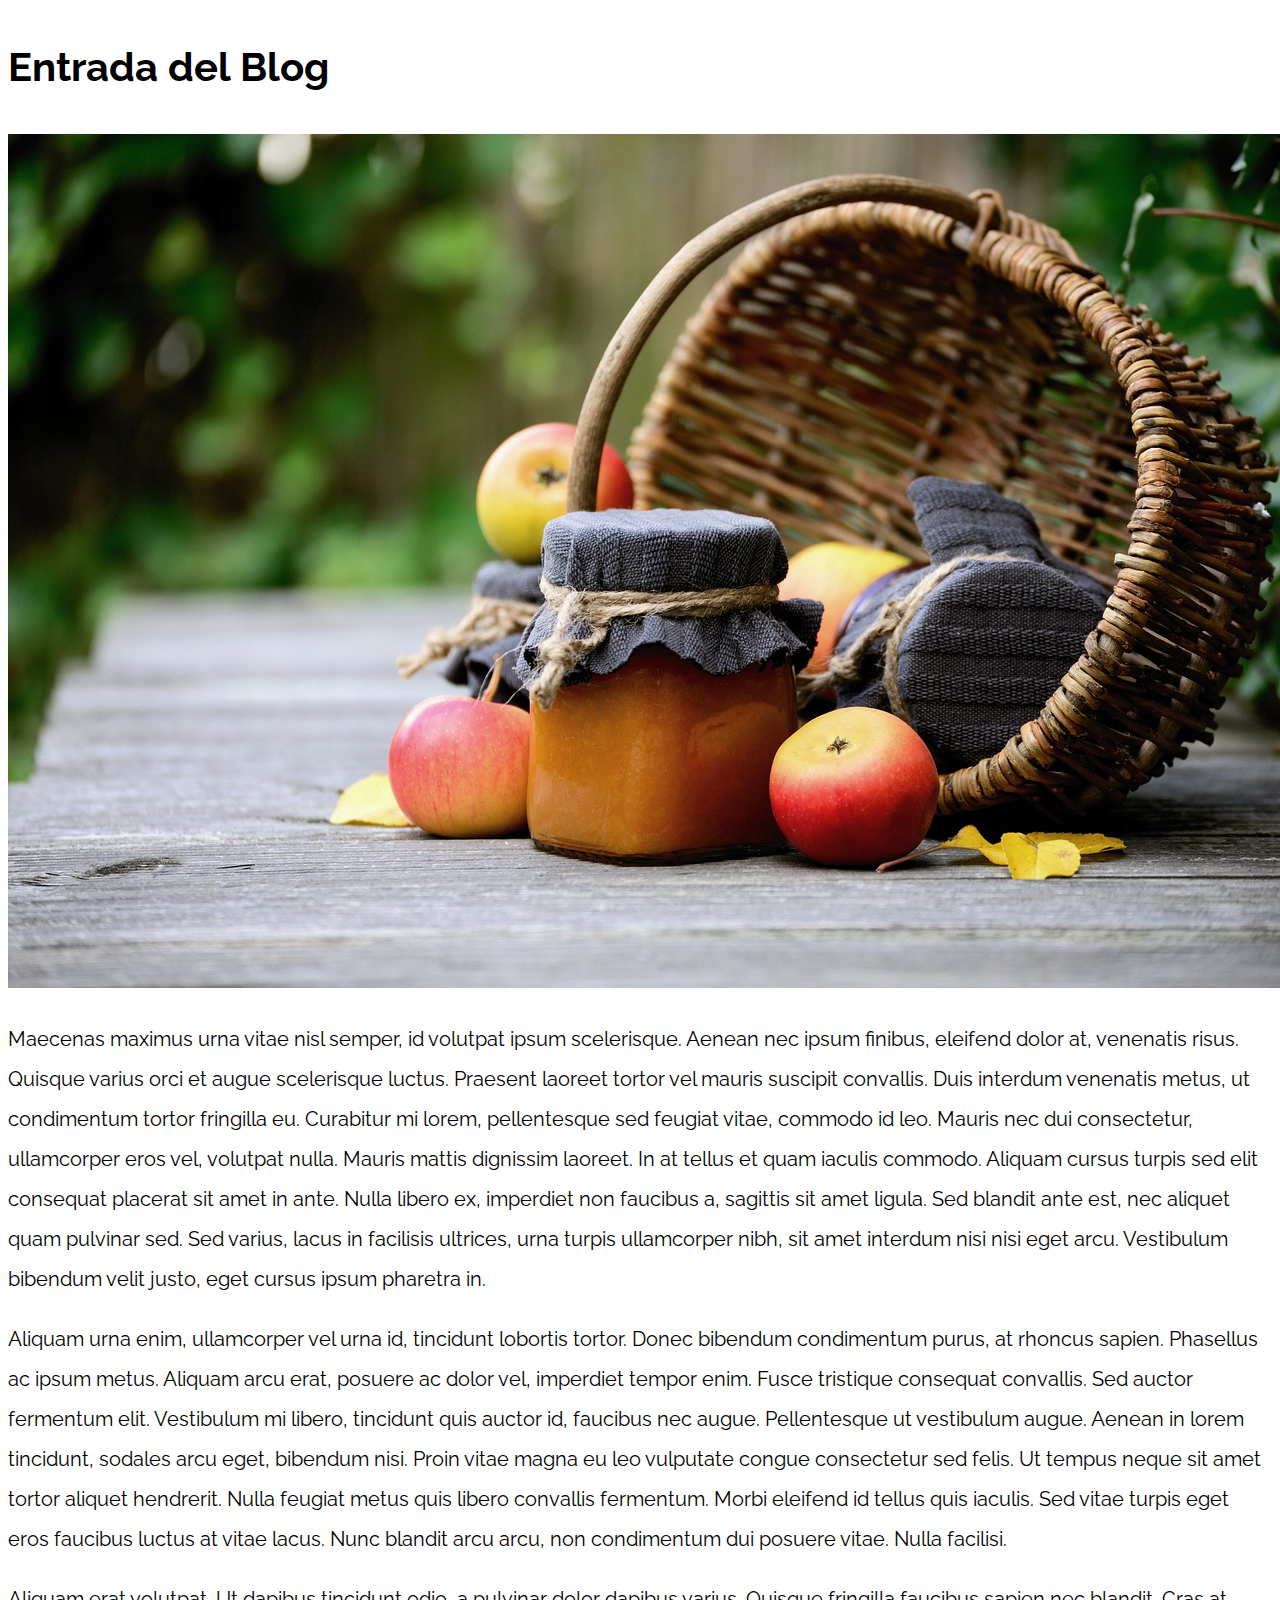
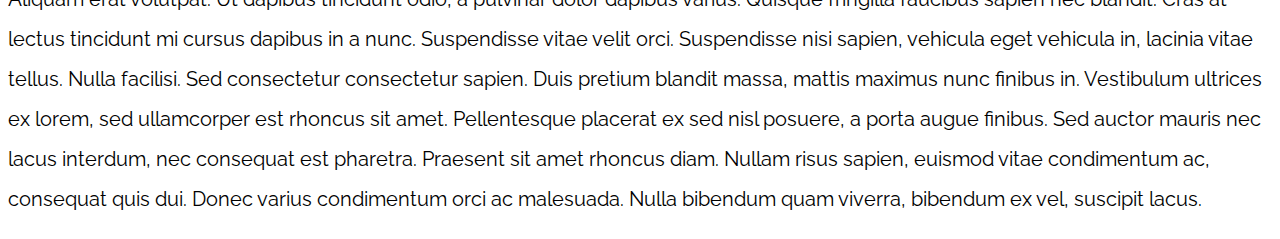
<file: 13-mostly_fluid/index.html>
<!DOCTYPE html>
<html>

<head>
    <meta charset="utf-8">
    <title>Patrones Responsive Web Design</title>
    <link rel="stylesheet" href="https://necolas.github.io/normalize.css/8.0.1/normalize.css">
    <link href="https://fonts.googleapis.com/css?family=Raleway:400,700,900" rel="stylesheet">
    <link rel="stylesheet" href="css/styles.css">
    <meta name="viewport" content="width=device-width, initial-scale=1">
</head>

<body>

    <div class="contenedor">
        <article class="entrada-blog">
            <h1>Entrada del Blog</h1>
            <img src="img/imagen1.jpg">

            <p>Maecenas maximus urna vitae nisl semper, id volutpat ipsum scelerisque. Aenean nec ipsum finibus, eleifend dolor at, venenatis risus. Quisque varius orci et augue scelerisque luctus. Praesent laoreet tortor vel mauris suscipit convallis. Duis
                interdum venenatis metus, ut condimentum tortor fringilla eu. Curabitur mi lorem, pellentesque sed feugiat vitae, commodo id leo. Mauris nec dui consectetur, ullamcorper eros vel, volutpat nulla. Mauris mattis dignissim laoreet. In at
                tellus et quam iaculis commodo. Aliquam cursus turpis sed elit consequat placerat sit amet in ante. Nulla libero ex, imperdiet non faucibus a, sagittis sit amet ligula. Sed blandit ante est, nec aliquet quam pulvinar sed. Sed varius, lacus
                in facilisis ultrices, urna turpis ullamcorper nibh, sit amet interdum nisi nisi eget arcu. Vestibulum bibendum velit justo, eget cursus ipsum pharetra in.</p>

            <p>Aliquam urna enim, ullamcorper vel urna id, tincidunt lobortis tortor. Donec bibendum condimentum purus, at rhoncus sapien. Phasellus ac ipsum metus. Aliquam arcu erat, posuere ac dolor vel, imperdiet tempor enim. Fusce tristique consequat
                convallis. Sed auctor fermentum elit. Vestibulum mi libero, tincidunt quis auctor id, faucibus nec augue. Pellentesque ut vestibulum augue. Aenean in lorem tincidunt, sodales arcu eget, bibendum nisi. Proin vitae magna eu leo vulputate
                congue consectetur sed felis. Ut tempus neque sit amet tortor aliquet hendrerit. Nulla feugiat metus quis libero convallis fermentum. Morbi eleifend id tellus quis iaculis. Sed vitae turpis eget eros faucibus luctus at vitae lacus. Nunc
                blandit arcu arcu, non condimentum dui posuere vitae. Nulla facilisi.</p>

            <p>Aliquam erat volutpat. Ut dapibus tincidunt odio, a pulvinar dolor dapibus varius. Quisque fringilla faucibus sapien nec blandit. Cras at lectus tincidunt mi cursus dapibus in a nunc. Suspendisse vitae velit orci. Suspendisse nisi sapien,
                vehicula eget vehicula in, lacinia vitae tellus. Nulla facilisi. Sed consectetur consectetur sapien. Duis pretium blandit massa, mattis maximus nunc finibus in. Vestibulum ultrices ex lorem, sed ullamcorper est rhoncus sit amet. Pellentesque
                placerat ex sed nisl posuere, a porta augue finibus. Sed auctor mauris nec lacus interdum, nec consequat est pharetra. Praesent sit amet rhoncus diam. Nullam risus sapien, euismod vitae condimentum ac, consequat quis dui. Donec varius
                condimentum orci ac malesuada. Nulla bibendum quam viverra, bibendum ex vel, suscipit lacus.</p>
        </article>

    </div>

</body>

</html>
</file>
<file: 01-2columnas_iguales_css_grid/css/styles.css>
html {
    box-sizing: border-box;
    font-size: 62.5%;
}

*,
*:before,
*:after {
    box-sizing: inherit;
}

body {
    font-family: 'Raleway', sans-serif;
    font-size: 1.6rem;
}

img {
    max-width: 100%;
}

h1 {
    font-size: 4rem;
}

.contenedor {
    max-width: 1200px;
    width: 95%;
    margin: 0 auto;
}

.entrada-blog a {
    display: inline-block;
    background-color: #2196F3;
    color: white;
    padding: 10px 20px;
    text-decoration: none;
    font-weight: bold;
    text-transform: uppercase;
}

/** CODIGO AQUI **/


@media (min-width: 768px) {
    .dos-columnas {
        display: grid;
       /* grid-template-rows: repeat(2, 50%);
       grid-template-columns: 1fr 1fr;
       grid-template-columns: repeat(2, 1fr);*/
        grid-template-columns: 50% 50% ; /*Como anmbas deben de medir lo mismo le di estos valores*/
        column-gap: 2rem;
    }
}
</file>
<file: 02-2columnas_iguales_flexbox/css/styles.css>
html {
    box-sizing: border-box;
    font-size: 62.5%;
}

*,
*:before,
*:after {
    box-sizing: inherit;
}

body {
    font-family: 'Raleway', sans-serif;
    font-size: 1.6rem;
}

img {
    max-width: 100%;
}

h1 {
    font-size: 4rem;
}

.contenedor {
    max-width: 1200px;
    width: 95%;
    margin: 0 auto;
}

.entrada-blog a {
    display: inline-block;
    background-color: #2196F3;
    color: white;
    padding: 10px 20px;
    text-decoration: none;
    font-weight: bold;
    text-transform: uppercase;
}

/** CODIGO AQUI **/


@media (min-width: 768px) {
    .dos-columnas {
        display: flex; /*Nos da acceso a todas las propiedades de flexbox*/
        gap: 2rem;
    }
    
}
</file>
<file: 03-3columnas_iguales_css_grid/css/styles.css>
html {
    box-sizing: border-box;
    font-size: 62.5%;
}

*,
*:before,
*:after {
    box-sizing: inherit;
}

body {
    font-family: 'Raleway', sans-serif;
    font-size: 1.6rem;
}

img {
    max-width: 100%;
}

h1 {
    font-size: 4rem;
}

.contenedor {
    max-width: 1200px;
    width: 95%;
    margin: 0 auto;
}

.entrada-blog a {
    display: inline-block;
    background-color: #2196F3;
    color: white;
    padding: 10px 20px;
    text-decoration: none;
    font-weight: bold;
    text-transform: uppercase;
}

/** CODIGO AQUI **/

@media (min-width: 768px) {
    .tres-columnas {
        display: grid;
        grid-template-columns: repeat(3, 1fr);
        column-gap: 2rem;
    }
    
}
</file>
<file: 04-3columnas_iguales_flexbox/css/styles.css>
html {
    box-sizing: border-box;
    font-size: 62.5%;
}

*,
*:before,
*:after {
    box-sizing: inherit;
}

body {
    font-family: 'Raleway', sans-serif;
    font-size: 1.6rem;
}

img {
    max-width: 100%;
}

h1 {
    font-size: 4rem;
}

.contenedor {
    max-width: 1200px;
    width: 95%;
    margin: 0 auto;
}

.entrada-blog a {
    display: inline-block;
    background-color: #2196F3;
    color: white;
    padding: 10px 20px;
    text-decoration: none;
    font-weight: bold;
    text-transform: uppercase;
}

/** CODIGO AQUI **/

@media (min-width: 768px) {
    .tres-columnas {
        display: flex;
        justify-content: space-between;
    }
}

    .entrada-blog {
        flex: 0 0 calc(33.3% - 1rem);
    }
</file>
<file: 05-3columnas_css_grid/css/styles.css>
html {
    box-sizing: border-box;
    font-size: 62.5%;
}

*,
*:before,
*:after {
    box-sizing: inherit;
}

body {
    font-family: 'Raleway', sans-serif;
    font-size: 1.6rem;
    line-height: 2;
}

img {
    max-width: 100%;
}

h1 {
    font-size: 4rem;
}

h2 {
    font-size: 3.2rem;
}

.contenedor {
    max-width: 1200px;
    width: 95%;
    margin: 0 auto;
}

p {
    font-size: 2rem;
}

.entrada-blog a {
    display: inline-block;
    background-color: #2196F3;
    color: white;
    padding: 10px 20px;
    text-decoration: none;
    font-weight: bold;
    text-transform: uppercase;
}


/** CODIGO AQUI **/
@media (min-width: 786px) {
    .contenedor-grid {
        display:grid;
        grid-template-areas: "izquierda contenido derecha";
        grid-template-columns: 1fr 3fr 1fr;
        grid-auto-flow: column;
        column-gap: 2rem;
    }
}

.contenido-principal {
    grid-area: contenido;
}

.sidebar-1 {
  grid-area: izquierda;
}
</file>
<file: 06-3columnas_flexbox/css/styles.css>
html {
    box-sizing: border-box;
    font-size: 62.5%;
}

*,
*:before,
*:after {
    box-sizing: inherit;
}

body {
    font-family: 'Raleway', sans-serif;
    font-size: 1.6rem;
    line-height: 2;
}

img {
    max-width: 100%;
}

h1 {
    font-size: 4rem;
}

h2 {
    font-size: 3.2rem;
}

p {
    font-size: 2rem;
}

.contenedor {
    max-width: 1200px;
    width: 95%;
    margin: 0 auto;
}

.entrada-blog a {
    display: inline-block;
    background-color: #2196F3;
    color: white;
    padding: 10px 20px;
    text-decoration: none;
    font-weight: bold;
    text-transform: uppercase;
}

/** CODIGO AQUI **/

@media (min-width: 768px) {
    .contenedor-flex {
        display: flex;
        justify-content: space-between;
    }

    .contenido-principal {
        flex-basis: calc(60% - 1rem);
    }

    .sidebar {
        flex-basis: calc(20% - 1rem);
    }

    .sidebar-1 {
        order: -1;
    }

}
</file>
<file: 07-column_drop_css_grid/css/styles.css>
html {
    box-sizing: border-box;
    font-size: 62.5%;
}

*,
*:before,
*:after {
    box-sizing: inherit;
}

body {
    font-family: 'Raleway', sans-serif;
    font-size: 1.6rem;
    line-height: 2;
}

img {
    max-width: 100%;
}

h1 {
    font-size: 4rem;
}

h2 {
    font-size: 3.2rem;
}

p {
    font-size: 2rem;
}

.contenedor {
    max-width: 1200px;
    width: 95%;
    margin: 0 auto;
}

.entrada-blog a {
    display: inline-block;
    background-color: #2196F3;
    color: white;
    padding: 10px 20px;
    text-decoration: none;
    font-weight: bold;
    text-transform: uppercase;
}



/** CODIGO AQUI **/

@media (min-width: 480px) {
 
    .column-drop-css {
        display: grid;
        grid-template-columns: repeat(2, 1fr);
        gap: 2rem;
    }
    
    .primera {
        grid-column: 1 / 3;
        grid-row: 2 / 3;
    }

    .segunda{
        grid-column: 2 / 3;
        grid-row: 1 / 3;
    }

}

@media (min-width: 768px) {
    .column-drop-css {
        grid-template-columns: repeat(3, 1fr);
    }  

    .primera {
        grid-column: 2 / 3;
        grid-row: unset; /*Quitarle el row*/
    }

    .segunda {
        grid-column: 3 / 4;
        grid-row: unset;
    }

}
</file>
<file: 08-column_drop_flexbox/css/styles.css>
html {
    box-sizing: border-box;
    font-size: 62.5%;
}

*,
*:before,
*:after {
    box-sizing: inherit;
}

body {
    font-family: 'Raleway', sans-serif;
    font-size: 1.6rem;
    line-height: 2;
}

img {
    max-width: 100%;
}

h1 {
    font-size: 4rem;
}

h2 {
    font-size: 3.2rem;
}

p {
    font-size: 2rem;
}

.contenedor {
    max-width: 1200px;
    width: 95%;
    margin: 0 auto;
}

.entrada-blog a {
    display: inline-block;
    background-color: #2196F3;
    color: white;
    padding: 10px 20px;
    text-decoration: none;
    font-weight: bold;
    text-transform: uppercase;
}

/** CODIGO AQUI **/

@media (min-width: 480px) {
    .column-drop-flex {
        display: flex;
        justify-content: space-between;
        flex-wrap: wrap;
    }
    .contenido-principal,
    .primera {
        flex-basis: calc(50% - 1rem);
    }
}

@media (min-width: 768px) {
    .contenido-principal,
    .primera,
    .segunda {
        flex: 0 0 calc(33.3% - 2rem); /*0 0 representa factor de crecimiento y hacerlo más pequeño*/
    }
}
</file>
<file: 09-con_sidebar_css_grid/css/styles.css>
html {
    box-sizing: border-box;
    font-size: 62.5%;
}

*,
*:before,
*:after {
    box-sizing: inherit;
}

body {
    font-family: 'Raleway', sans-serif;
    font-size: 1.6rem;
    line-height: 2;
}

img {
    max-width: 100%;
}

h1 {
    font-size: 4rem;
}

h2 {
    font-size: 3.2rem;
}

p {
    font-size: 2rem;
}

.contenedor {
    max-width: 1200px;
    width: 95%;
    margin: 0 auto;
}

.entrada-blog a {
    display: inline-block;
    background-color: #2196F3;
    color: white;
    padding: 10px 20px;
    text-decoration: none;
    font-weight: bold;
    text-transform: uppercase;
}

/** CODIGO AQUI **/
@media (min-width: 768px) {
    .con-sidebar {
        display: grid;
        grid-template-columns: 3fr 1fr;
        column-gap: 4rem;
        grid-auto-flow: column;

    }
    aside {
        grid-column: 2 / 3;
    }
</file>
<file: 11-layout_shifter_css_grid/css/styles.css>
html {
    box-sizing: border-box;
    font-size: 62.5%;
}

*,
*:before,
*:after {
    box-sizing: inherit;
}

body {
    font-family: 'Raleway', sans-serif;
    font-size: 1.6rem;
    line-height: 2;
}

img {
    max-width: 100%;
}

h1 {
    font-size: 4rem;
}

h2 {
    font-size: 3.2rem;
}

p {
    font-size: 2rem;
}

.contenedor {
    max-width: 1200px;
    width: 95%;
    margin: 0 auto;
}

.entrada-blog a {
    display: inline-block;
    background-color: #2196F3;
    color: white;
    padding: 10px 20px;
    text-decoration: none;
    font-weight: bold;
    text-transform: uppercase;
}


/** CODIGO AQUI **/
@media (min-width: 768px) {
    .layout-shifter {
        display: grid;
        grid-template-areas: "contenido"
                            "inferior"; /*Recuerda que areas es como contenedores*/
    }
    .sidebar{ /*Este se posicionara en el área inferior, por lo tanto usamos grid-area*/
        grid-area: inferior; /*No necesita comillas*/
    }

    .contenido-principal {
        grid-area: contenido;
        display: grid;
        grid-template-areas: "entrada1 entrada2";
        grid-template-columns: repeat(2, 1fr);
        column-gap: 3rem;
    }
}

@media (min-width: 992px) {
    .layout-shifter {
        grid-template-areas: "contenido sidebar";
        column-gap: 2rem;
    }
    
    .sidebar{
        grid-area: sidebar;
    }
    .contenido-principal {
        grid-area: contenido;

        grid-template-areas: "entrada1"
                            "entrada2";
        grid-template-columns: unset; /*deshabilita el mismo pero de 768px*/
    }
}
</file>
<file: 12-layout_shifter_flexbox/css/styles.css>
html {
    box-sizing: border-box;
    font-size: 62.5%;
}

*,
*:before,
*:after {
    box-sizing: inherit;
}

body {
    font-family: 'Raleway', sans-serif;
    font-size: 1.6rem;
    line-height: 2;
}

img {
    max-width: 100%;
}

h1 {
    font-size: 4rem;
}

h2 {
    font-size: 3.2rem;
}

p {
    font-size: 2rem;
}

.contenedor {
    max-width: 1200px;
    width: 95%;
    margin: 0 auto;
}

.entrada-blog a {
    display: inline-block;
    background-color: #2196F3;
    color: white;
    padding: 10px 20px;
    text-decoration: none;
    font-weight: bold;
    text-transform: uppercase;
}

/** CODIGO AQUI **/
</file>
<file: 13-mostly_fluid/css/styles.css>
html {
    box-sizing: border-box;
    font-size: 62.5%;
}

*,
*:before,
*:after {
    box-sizing: inherit;
}

body {
    font-family: 'Raleway', sans-serif;
    font-size: 1.6rem;
    line-height: 2;
}
h1 {
    font-size: 4rem;
}

h2 {
    font-size: 3.2rem;
}

p {
    font-size: 2rem;
}

.entrada-blog a {
    display: inline-block;
    background-color: #2196F3;
    color: white;
    padding: 10px 20px;
    text-decoration: none;
    font-weight: bold;
    text-transform: uppercase;
}

/** CODIGO AQUI **/
</file>
